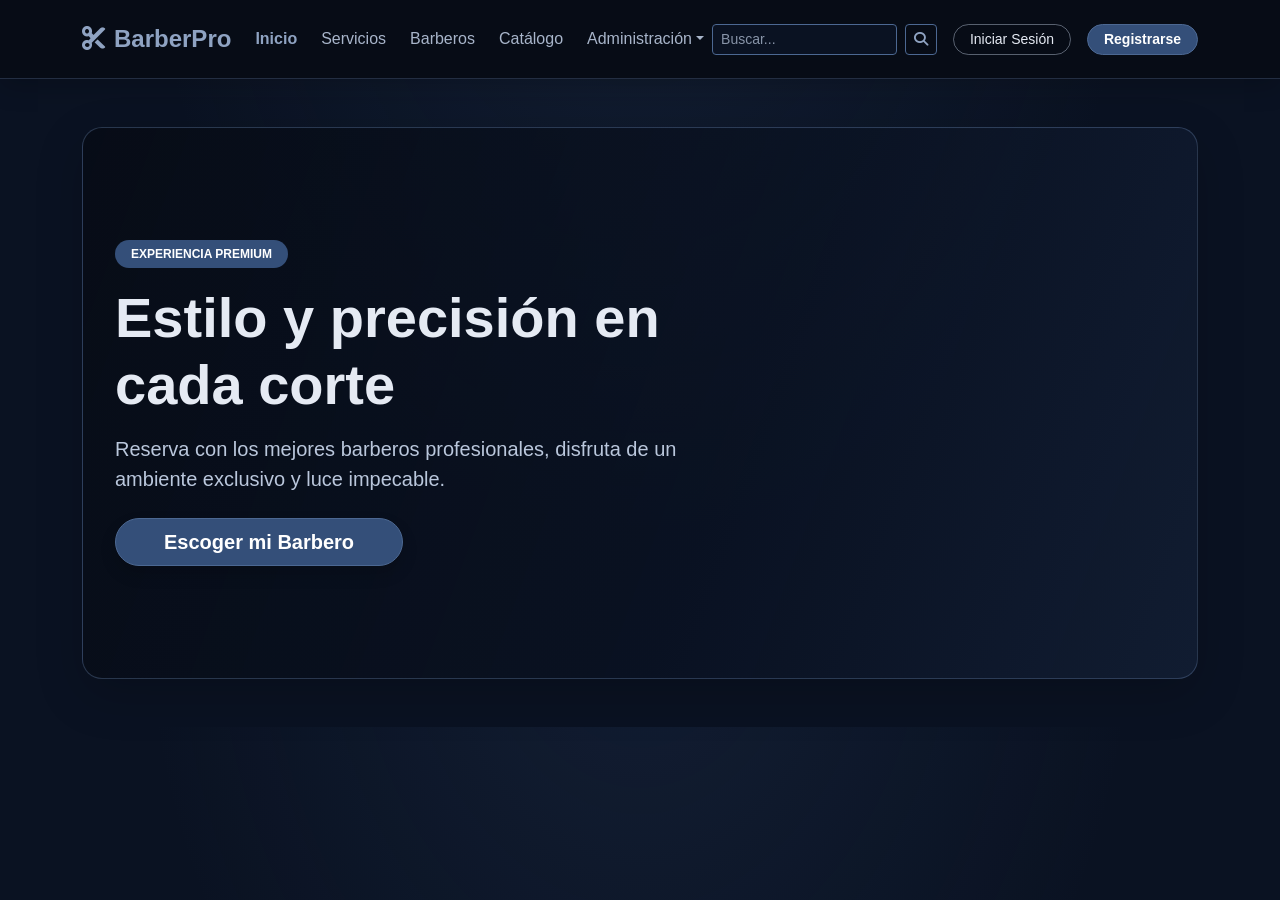
<file: index.html>
<!DOCTYPE html>
<html lang="es">
<head>
    <meta charset="UTF-8">
    <meta name="viewport" content="width=device-width, initial-scale=1.0">
    <title>BarberPro - Inicio</title>
    <!-- Bootstrap 5 CSS -->
    <link href="https://cdn.jsdelivr.net/npm/bootstrap@5.3.2/dist/css/bootstrap.min.css" rel="stylesheet">
    <!-- FontAwesome Icons -->
    <link rel="stylesheet" href="https://cdnjs.cloudflare.com/ajax/libs/font-awesome/6.4.0/css/all.min.css">
    <style>
        :root {
            --blue-50: #e5eaf3;
            --blue-100: #bac7dc;
            --blue-200: #8fa3c2;
            --blue-300: #657fa8;
            --blue-400: #4c6892;
            --blue-500: #344f79;
            --blue-600: #293f63;
            --blue-700: #1c2e4b;
            --blue-800: #131f36;
            --blue-900: #0a1222;
            --blue-950: #070c16;
        }

        body {
            background:
                radial-gradient(ellipse at 50% -20%, rgba(52, 79, 121, 0.2), transparent 55%),
                var(--blue-900);
            color: var(--blue-50);
            font-family: 'Segoe UI', Tahoma, Geneva, Verdana, sans-serif;
        }

        .navbar-custom {
            background-color: rgba(7, 12, 22, 0.96);
            border-bottom: 1px solid rgba(101, 127, 168, 0.24);
            box-shadow: 0 8px 24px rgba(0, 0, 0, 0.18);
        }

        .navbar-brand.text-info,
        .nav-link.active.text-info,
        .modal-title.text-info {
            color: var(--blue-200) !important;
        }

        .nav-link {
            color: var(--blue-100);
            transition: color 0.2s ease;
        }

        .nav-link:hover,
        .nav-link:focus {
            color: #fff;
        }

        .hero-section {
            background:
                linear-gradient(110deg, rgba(7, 12, 22, 0.91), rgba(10, 18, 34, 0.73) 58%, rgba(19, 31, 54, 0.78)),
                url('https://images.unsplash.com/photo-1585747860715-2ba37e788b70?auto=format&fit=crop&w=1400&q=80');
            background-size: cover;
            background-position: center;
            color: var(--blue-50);
            padding: 7rem 2rem;
            border-radius: 20px;
            border: 1px solid rgba(101, 127, 168, 0.36);
            box-shadow: 0 22px 55px rgba(0, 0, 0, 0.4);
        }

        .hero-section .lead,
        .form-label {
            color: var(--blue-100) !important;
        }

        .badge.bg-primary {
            background-color: var(--blue-500) !important;
            color: #fff;
        }

        .modal-content {
            background-color: var(--blue-800);
            color: var(--blue-50);
            border: 1px solid var(--blue-400);
            border-radius: 15px;
        }

        .form-control {
            background-color: var(--blue-900);
            border: 1px solid var(--blue-600);
            color: var(--blue-50);
        }

        .form-control::placeholder {
            color: var(--blue-300);
            opacity: 1;
        }

        .form-control:focus {
            background-color: var(--blue-900);
            color: #fff;
            border-color: var(--blue-200);
            box-shadow: 0 0 0 0.2rem rgba(120, 143, 184, 0.2);
        }

        .btn-blue {
            background-color: var(--blue-600);
            border: 1px solid var(--blue-400);
            color: #fff;
            font-weight: 600;
            transition: background-color 0.2s ease, border-color 0.2s ease;
        }

        .btn-blue:hover,
        .btn-blue:focus {
            background-color: var(--blue-600);
            border-color: var(--blue-300);
            color: #fff;
        }

        .btn-outline-info {
            color: var(--blue-200);
            border-color: var(--blue-400);
        }

        .btn-outline-info:hover,
        .btn-outline-info:focus {
            background-color: var(--blue-500);
            border-color: var(--blue-400);
            color: #fff;
        }

        .dropdown-menu-dark {
            background-color: var(--blue-950) !important;
            border: 1px solid var(--blue-700) !important;
        }

        .dropdown-item {
            color: var(--blue-100);
        }

        .dropdown-item:hover,
        .dropdown-item:focus {
            background-color: var(--blue-700);
            color: #fff;
        }

        .btn-outline-light {
            border-color: rgba(186, 199, 220, 0.45);
            color: var(--blue-50);
        }

        .btn-outline-light:hover,
        .btn-outline-light:focus {
            background-color: var(--blue-700);
            border-color: var(--blue-300);
            color: #fff;
        }

        .navbar-toggler {
            border-color: rgba(143, 163, 194, 0.42);
        }

        .navbar-toggler:focus {
            box-shadow: 0 0 0 0.15rem rgba(101, 127, 168, 0.28);
        }

        .modal-header .btn-close-white {
            opacity: 0.8;
        }
    </style>
    <link rel="stylesheet" href="theme.css">
</head>
<body>
    <header>
        <nav class="navbar navbar-expand-lg navbar-dark navbar-custom sticky-top py-3">
            <div class="container">
                <a class="navbar-brand fw-bold fs-4 text-info" href="index.html"><i class="fa-solid fa-scissors me-2"></i>BarberPro</a>
                <button class="navbar-toggler" type="button" data-bs-toggle="collapse" data-bs-target="#navbarNav">
                    <span class="navbar-toggler-icon"></span>
                </button>
                <div class="collapse navbar-collapse justify-content-between" id="navbarNav">
                    <ul class="navbar-nav gap-2 mb-2 mb-lg-0 align-items-center">
                        <li class="nav-item"><a class="nav-link active text-info fw-semibold" href="index.html">Inicio</a></li>
                        <li class="nav-item"><a class="nav-link" href="servicios.html">Servicios</a></li>
                        <li class="nav-item"><a class="nav-link" href="Barberos.html">Barberos</a></li>
                        <li class="nav-item"><a class="nav-link" href="catalogo.html">Catálogo</a></li>

                        <!-- MENÚ DESPLEGABLE DE ADMINISTRACIÓN LIMPIO -->
                        <li class="nav-item dropdown">
                            <a class="nav-link dropdown-toggle" data-bs-toggle="dropdown" href="#" role="button">Administración</a>
                            <ul class="dropdown-menu dropdown-menu-dark" style="background-color: #050b18; border: 1px solid #1c2541;">
                                <li><a class="dropdown-item" href="administrador.html">Dashboard</a></li>
                                <li><a class="dropdown-item" href="administrador.html">Citas</a></li>
                                <li><a class="dropdown-item" href="administrador.html">Clientes</a></li>
                                <li><a class="dropdown-item" href="administrador.html">Empleados</a></li>
                                <li><a class="dropdown-item" href="administrador.html">Servicios</a></li>
                                <li><a class="dropdown-item" href="administrador.html">Seguridad</a></li>
                                <li><a class="dropdown-item" href="administrador.html">Auditoría</a></li>
                            </ul>
                        </li>
                    </ul>

                    <!-- BARRA DE BÚSQUEDA Y BOTONES DE SESIÓN -->
                    <div class="d-flex align-items-center gap-3">
                        <form class="d-flex" role="search">
                            <input class="form-control form-control-sm me-2" type="search" placeholder="Buscar...">
                            <button class="btn btn-outline-info btn-sm" type="submit"><i class="fa-solid fa-magnifying-glass"></i></button>
                        </form>
                        <button class="btn btn-outline-light btn-sm px-3 rounded-pill text-nowrap" data-bs-toggle="modal" data-bs-target="#modalLogin">Iniciar Sesión</button>
                        <button class="btn btn-blue btn-sm px-3 rounded-pill text-nowrap" data-bs-toggle="modal" data-bs-target="#modalRegistro">Registrarse</button>
                    </div>
                </div>
            </div>
        </nav>
    </header>

    <!-- MODAL LOGIN -->
    <div class="modal fade" id="modalLogin" tabindex="-1" aria-hidden="true">
        <div class="modal-dialog modal-dialog-centered">
            <div class="modal-content p-4">
                <div class="modal-header border-0">
                    <h4 class="modal-title fw-bold text-info"><i class="fa-solid fa-user-lock me-2"></i>Iniciar Sesión</h4>
                    <button type="button" class="btn-close btn-close-white" data-bs-dismiss="modal"></button>
                </div>
                <div class="modal-body">
                    <form>
                        <div class="mb-3">
                            <label class="form-label small" style="color: #8d99ae;">Correo Electrónico</label>
                            <input type="email" class="form-control" placeholder="tu_correo@barberpro.com">
                        </div>
                        <div class="mb-3">
                            <label class="form-label small" style="color: #8d99ae;">Contraseña</label>
                            <input type="password" class="form-control" placeholder="••••••••">
                        </div>
                        <button type="submit" class="btn btn-blue w-100 py-2 rounded-pill mt-2">Entrar al Sistema</button>
                    </form>
                </div>
            </div>
        </div>
    </div>

    <!-- MODAL REGISTRO -->
    <div class="modal fade" id="modalRegistro" tabindex="-1" aria-hidden="true">
        <div class="modal-dialog modal-dialog-centered">
            <div class="modal-content p-4">
                <div class="modal-header border-0">
                    <h4 class="modal-title fw-bold text-info"><i class="fa-solid fa-user-plus me-2"></i>Crear Cuenta</h4>
                    <button type="button" class="btn-close btn-close-white" data-bs-dismiss="modal"></button>
                </div>
                <div class="modal-body">
                    <form>
                        <div class="mb-3">
                            <label class="form-label small" style="color: #8d99ae;">Nombre Completo</label>
                            <input type="text" class="form-control" placeholder="Ej. Mateo Ocampo">
                        </div>
                        <div class="mb-3">
                            <label class="form-label small" style="color: #8d99ae;">Correo Electrónico</label>
                            <input type="email" class="form-control" placeholder="tu_correo@barberpro.com">
                        </div>
                        <div class="mb-3">
                            <label class="form-label small" style="color: #8d99ae;">Contraseña</label>
                            <input type="password" class="form-control" placeholder="Mínimo 8 caracteres">
                        </div>
                        <button type="submit" class="btn btn-blue w-100 py-2 rounded-pill mt-2">Registrarse Ahora</button>
                    </form>
                </div>
            </div>
        </div>
    </div>

    <main class="container my-5">
        <div class="hero-section shadow-lg text-center text-lg-start">
            <div class="col-lg-7">
                <span class="badge bg-primary px-3 py-2 rounded-pill fw-bold mb-3">EXPERIENCIA PREMIUM</span>
                <h1 class="fw-bold display-4 mb-3">Estilo y precisión en cada corte</h1>
                <p class="lead mb-4" style="color: #8d99ae;">Reserva con los mejores barberos profesionales, disfruta de un ambiente exclusivo y luce impecable.</p>
                <a href="Barberos.html" class="btn btn-blue btn-lg rounded-pill px-5 fw-bold shadow">Escoger mi Barbero</a>
            </div>
        </div>
    </main>

    <!-- Bootstrap Bundle JS -->
    <script src="https://cdn.jsdelivr.net/npm/bootstrap@5.3.2/dist/js/bootstrap.bundle.min.js"></script>
</body>
</html>
</file>
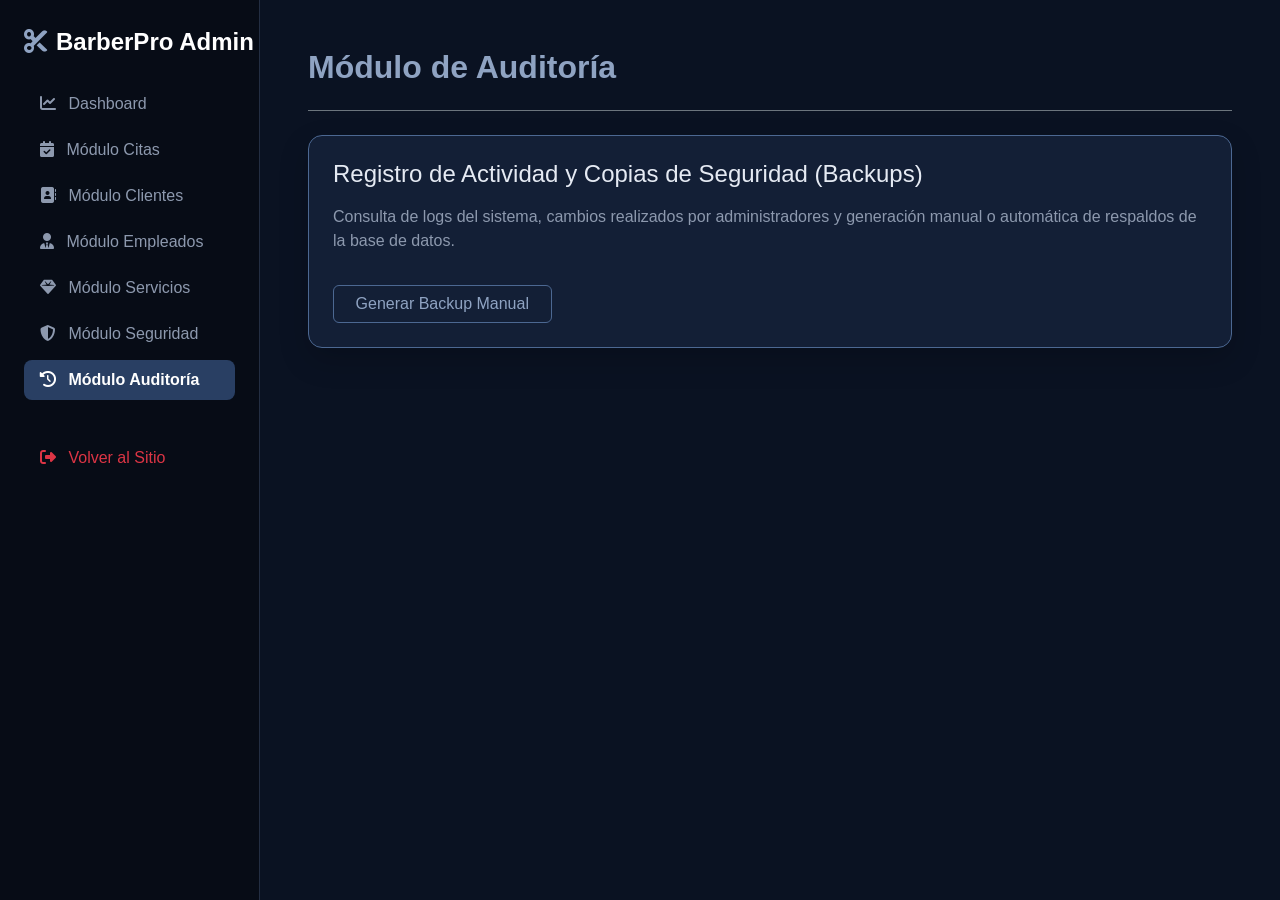
<file: admin_auditoria.html>
<!DOCTYPE html>
<html lang="es">
<head>
    <meta charset="UTF-8">
    <meta name="viewport" content="width=device-width, initial-scale=1.0">
    <title>Módulo Auditoría - BarberPro Admin</title>
    <link href="https://cdn.jsdelivr.net/npm/bootstrap@5.3.2/dist/css/bootstrap.min.css" rel="stylesheet">
    <link rel="stylesheet" href="https://cdnjs.cloudflare.com/ajax/libs/font-awesome/6.4.0/css/all.min.css">
    <style>
        body { background-color: #0b132b; color: #ffffff; font-family: 'Segoe UI', Tahoma, Geneva, Verdana, sans-serif; }
        .sidebar { min-height: 100vh; background-color: #050b18; border-right: 1px solid #1c2541; position: fixed; top: 0; left: 0; width: 260px; z-index: 100; }
        .sidebar .nav-link { color: #8d99ae; transition: 0.2s; margin-bottom: 6px; border-radius: 8px; }
        .sidebar .nav-link.active, .sidebar .nav-link:hover { color: #ffffff; background-color: #3a86ff; font-weight: 600; }
        main { margin-left: 260px; }
        @media (max-width: 768px) { main { margin-left: 0; } .sidebar { position: relative; width: 100%; min-height: auto; } }
        .card-stat { background-color: #1c2541; border: 1px solid #3a86ff; border-radius: 12px; }
    </style>
    <link rel="stylesheet" href="theme.css">
</head>
<body>
    <div class="container-fluid">
        <div class="row">
            <nav class="sidebar p-4">
                <a href="index.html" class="navbar-brand fw-bold fs-4 text-white mb-4 d-block"><i class="fa-solid fa-scissors me-2 text-info"></i>BarberPro Admin</a>
                <ul class="nav nav-pills flex-column mb-auto">
                    <li class="nav-item"><a class="nav-link" href="admin_dashboard.html"><i class="fa-solid fa-chart-line me-2"></i> Dashboard</a></li>
                    <li class="nav-item"><a class="nav-link" href="admin_citas.html"><i class="fa-solid fa-calendar-check me-2"></i> Módulo Citas</a></li>
                    <li class="nav-item"><a class="nav-link" href="admin_clientes.html"><i class="fa-solid fa-address-book me-2"></i> Módulo Clientes</a></li>
                    <li class="nav-item"><a class="nav-link" href="admin_empleados.html"><i class="fa-solid fa-user-tie me-2"></i> Módulo Empleados</a></li>
                    <li class="nav-item"><a class="nav-link" href="admin_servicios.html"><i class="fa-solid fa-gem me-2"></i> Módulo Servicios</a></li>
                    <li class="nav-item"><a class="nav-link" href="admin_seguridad.html"><i class="fa-solid fa-shield-halved me-2"></i> Módulo Seguridad</a></li>
                    <li class="nav-item"><a class="nav-link active" href="admin_auditoria.html"><i class="fa-solid fa-clock-rotate-left me-2"></i> Módulo Auditoría</a></li>
                    <li class="nav-item"><hr class="dropdown-divider bg-secondary my-3"></li>
                    <li class="nav-item"><a href="index.html" class="nav-link text-danger"><i class="fa-solid fa-right-from-bracket me-2"></i> Volver al Sitio</a></li>
                </ul>
            </nav>

            <main class="col p-5">
                <div class="d-flex justify-content-between align-items-center mb-4 border-bottom border-secondary pb-3">
                    <h2 class="fw-bold text-info">Módulo de Auditoría</h2>
                </div>

                <div class="card card-stat p-4">
                    <h4>Registro de Actividad y Copias de Seguridad (Backups)</h4>
                    <p style="color: #8d99ae;" class="mt-2">Consulta de logs del sistema, cambios realizados por administradores y generación manual o automática de respaldos de la base de datos.</p>
                    <button class="btn btn-outline-info mt-3 w-25">Generar Backup Manual</button>
                </div>
            </main>
        </div>
    </div>
    <script src="https://cdn.jsdelivr.net/npm/bootstrap@5.3.2/dist/js/bootstrap.bundle.min.js"></script>
</body>
</html>
</file>
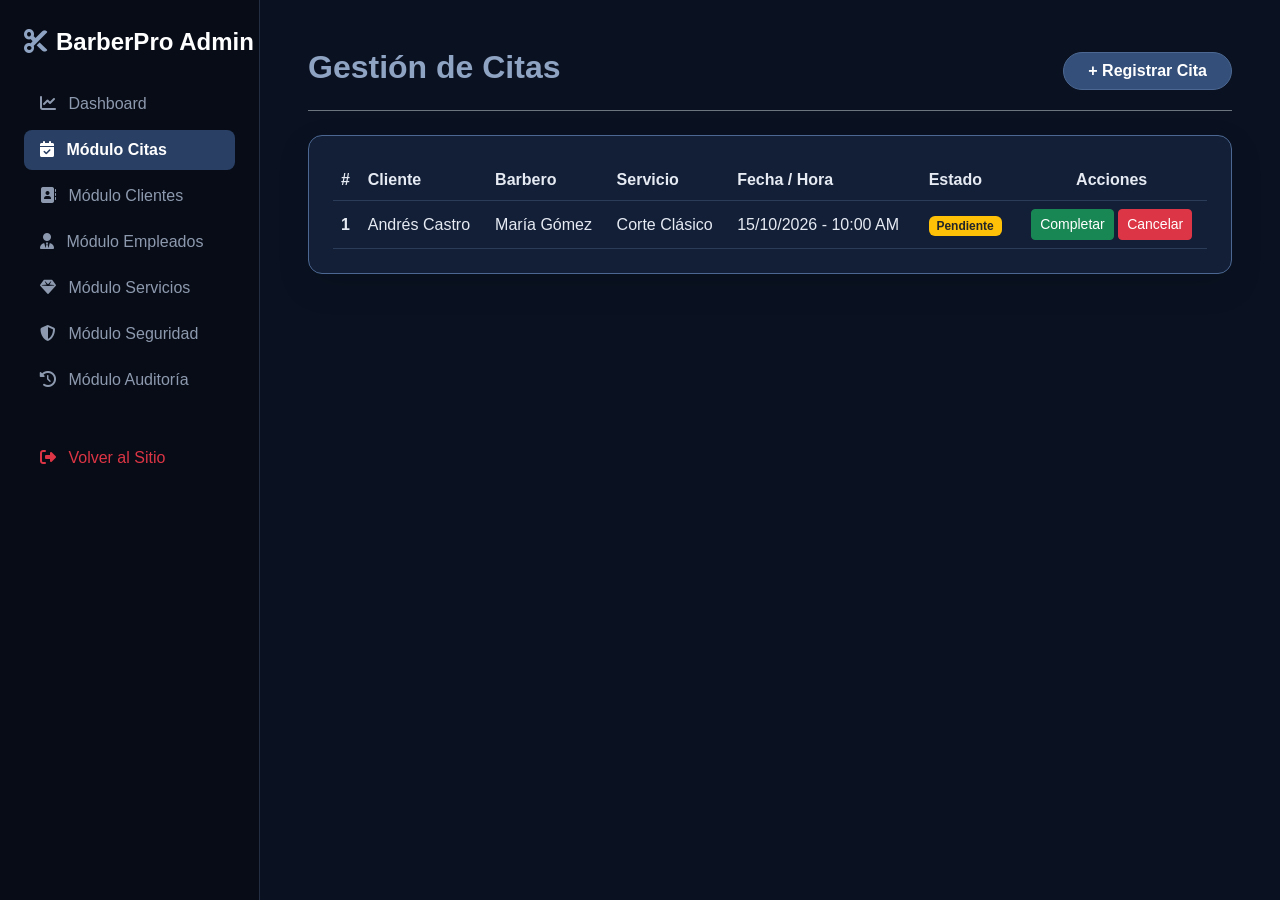
<file: admin_citas.html>
<!DOCTYPE html>
<html lang="es">
<head>
    <meta charset="UTF-8">
    <meta name="viewport" content="width=device-width, initial-scale=1.0">
    <title>Módulo Citas - BarberPro Admin</title>
    <link href="https://cdn.jsdelivr.net/npm/bootstrap@5.3.2/dist/css/bootstrap.min.css" rel="stylesheet">
    <link rel="stylesheet" href="https://cdnjs.cloudflare.com/ajax/libs/font-awesome/6.4.0/css/all.min.css">
    <style>
        body { background-color: #0b132b; color: #ffffff; font-family: 'Segoe UI', Tahoma, Geneva, Verdana, sans-serif; }
        .sidebar { min-height: 100vh; background-color: #050b18; border-right: 1px solid #1c2541; position: fixed; top: 0; left: 0; width: 260px; z-index: 100; }
        .sidebar .nav-link { color: #8d99ae; transition: 0.2s; margin-bottom: 6px; border-radius: 8px; }
        .sidebar .nav-link.active, .sidebar .nav-link:hover { color: #ffffff; background-color: #3a86ff; font-weight: 600; }
        main { margin-left: 260px; }
        @media (max-width: 768px) { main { margin-left: 0; } .sidebar { position: relative; width: 100%; min-height: auto; } }
        .card-stat { background-color: #1c2541; border: 1px solid #3a86ff; border-radius: 12px; }
        .table { color: #fff; }
    </style>
    <link rel="stylesheet" href="theme.css">
</head>
<body>
    <div class="container-fluid">
        <div class="row">
            <nav class="sidebar p-4">
                <a href="index.html" class="navbar-brand fw-bold fs-4 text-white mb-4 d-block"><i class="fa-solid fa-scissors me-2 text-info"></i>BarberPro Admin</a>
                <ul class="nav nav-pills flex-column mb-auto">
                    <li class="nav-item"><a class="nav-link" href="admin_dashboard.html"><i class="fa-solid fa-chart-line me-2"></i> Dashboard</a></li>
                    <li class="nav-item"><a class="nav-link active" href="admin_citas.html"><i class="fa-solid fa-calendar-check me-2"></i> Módulo Citas</a></li>
                    <li class="nav-item"><a class="nav-link" href="admin_clientes.html"><i class="fa-solid fa-address-book me-2"></i> Módulo Clientes</a></li>
                    <li class="nav-item"><a class="nav-link" href="admin_empleados.html"><i class="fa-solid fa-user-tie me-2"></i> Módulo Empleados</a></li>
                    <li class="nav-item"><a class="nav-link" href="admin_servicios.html"><i class="fa-solid fa-gem me-2"></i> Módulo Servicios</a></li>
                    <li class="nav-item"><a class="nav-link" href="admin_seguridad.html"><i class="fa-solid fa-shield-halved me-2"></i> Módulo Seguridad</a></li>
                    <li class="nav-item"><a class="nav-link" href="admin_auditoria.html"><i class="fa-solid fa-clock-rotate-left me-2"></i> Módulo Auditoría</a></li>
                    <li class="nav-item"><hr class="dropdown-divider bg-secondary my-3"></li>
                    <li class="nav-item"><a href="index.html" class="nav-link text-danger"><i class="fa-solid fa-right-from-bracket me-2"></i> Volver al Sitio</a></li>
                </ul>
            </nav>

            <main class="col p-5">
                <div class="d-flex justify-content-between align-items-center mb-4 border-bottom border-secondary pb-3">
                    <h2 class="fw-bold text-info">Gestión de Citas</h2>
                    <button class="btn btn-primary fw-semibold px-4 rounded-pill">+ Registrar Cita</button>
                </div>

                <div class="card card-stat p-4">
                    <div class="table-responsive">
                        <table class="table table-dark table-hover align-middle mb-0">
                            <thead>
                                <tr>
                                    <th>#</th>
                                    <th>Cliente</th>
                                    <th>Barbero</th>
                                    <th>Servicio</th>
                                    <th>Fecha / Hora</th>
                                    <th>Estado</th>
                                    <th class="text-center">Acciones</th>
                                </tr>
                            </thead>
                            <tbody>
                                <tr>
                                    <th>1</th>
                                    <td>Andrés Castro</td>
                                    <td>María Gómez</td>
                                    <td>Corte Clásico</td>
                                    <td>15/10/2026 - 10:00 AM</td>
                                    <td><span class="badge bg-warning text-dark">Pendiente</span></td>
                                    <td class="text-center">
                                        <button class="btn btn-sm btn-success">Completar</button>
                                        <button class="btn btn-sm btn-danger">Cancelar</button>
                                    </td>
                                </tr>
                            </tbody>
                        </table>
                    </div>
                </div>
            </main>
        </div>
    </div>
    <script src="https://cdn.jsdelivr.net/npm/bootstrap@5.3.2/dist/js/bootstrap.bundle.min.js"></script>
</body>
</html>
</file>
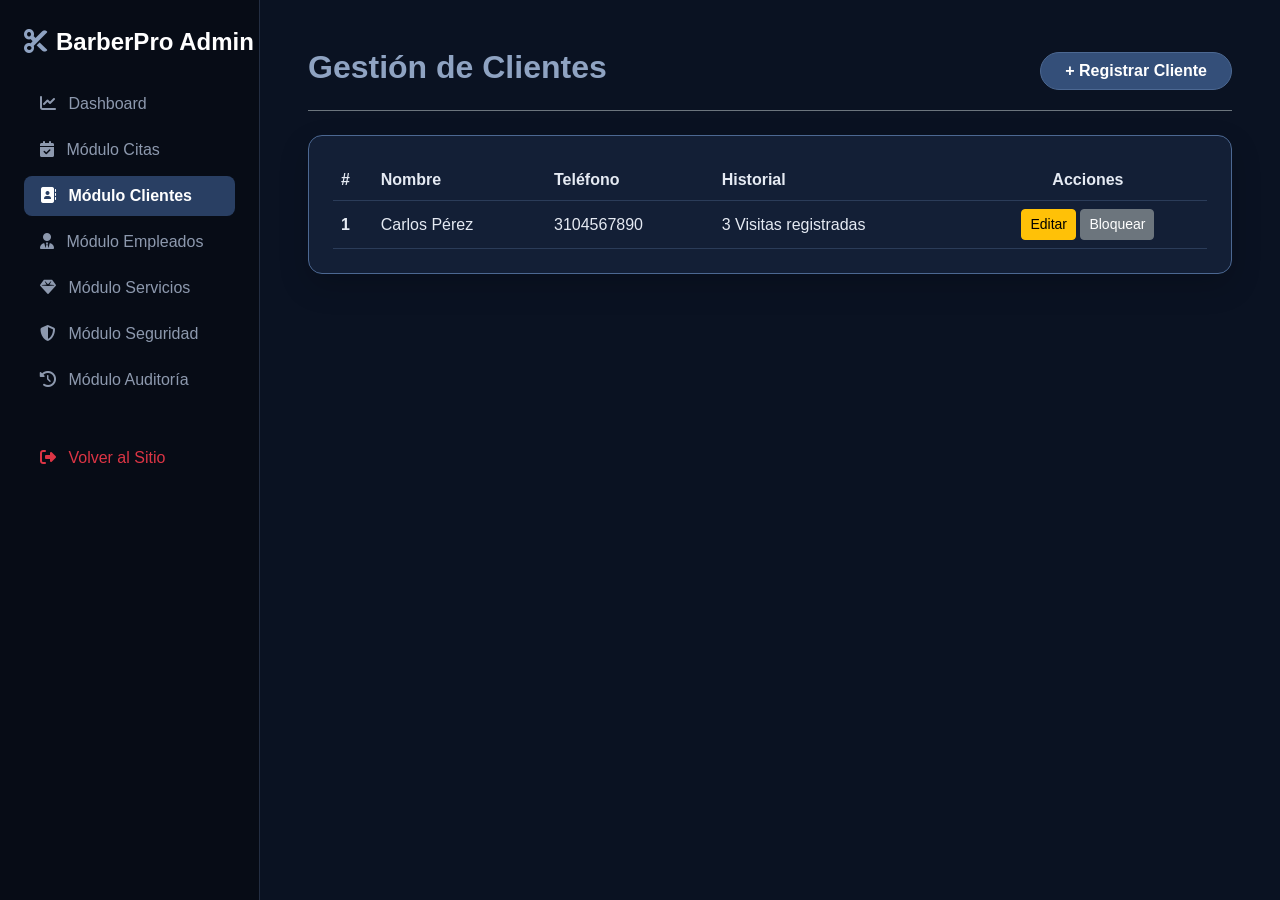
<file: admin_clientes.html>
<!DOCTYPE html>
<html lang="es">
<head>
    <meta charset="UTF-8">
    <meta name="viewport" content="width=device-width, initial-scale=1.0">
    <title>Módulo Clientes - BarberPro Admin</title>
    <link href="https://cdn.jsdelivr.net/npm/bootstrap@5.3.2/dist/css/bootstrap.min.css" rel="stylesheet">
    <link rel="stylesheet" href="https://cdnjs.cloudflare.com/ajax/libs/font-awesome/6.4.0/css/all.min.css">
    <style>
        body { background-color: #0b132b; color: #ffffff; font-family: 'Segoe UI', Tahoma, Geneva, Verdana, sans-serif; }
        .sidebar { min-height: 100vh; background-color: #050b18; border-right: 1px solid #1c2541; position: fixed; top: 0; left: 0; width: 260px; z-index: 100; }
        .sidebar .nav-link { color: #8d99ae; transition: 0.2s; margin-bottom: 6px; border-radius: 8px; }
        .sidebar .nav-link.active, .sidebar .nav-link:hover { color: #ffffff; background-color: #3a86ff; font-weight: 600; }
        main { margin-left: 260px; }
        @media (max-width: 768px) { main { margin-left: 0; } .sidebar { position: relative; width: 100%; min-height: auto; } }
        .card-stat { background-color: #1c2541; border: 1px solid #3a86ff; border-radius: 12px; }
        .table { color: #fff; }
    </style>
    <link rel="stylesheet" href="theme.css">
</head>
<body>
    <div class="container-fluid">
        <div class="row">
            <nav class="sidebar p-4">
                <a href="index.html" class="navbar-brand fw-bold fs-4 text-white mb-4 d-block"><i class="fa-solid fa-scissors me-2 text-info"></i>BarberPro Admin</a>
                <ul class="nav nav-pills flex-column mb-auto">
                    <li class="nav-item"><a class="nav-link" href="admin_dashboard.html"><i class="fa-solid fa-chart-line me-2"></i> Dashboard</a></li>
                    <li class="nav-item"><a class="nav-link" href="admin_citas.html"><i class="fa-solid fa-calendar-check me-2"></i> Módulo Citas</a></li>
                    <li class="nav-item"><a class="nav-link active" href="admin_clientes.html"><i class="fa-solid fa-address-book me-2"></i> Módulo Clientes</a></li>
                    <li class="nav-item"><a class="nav-link" href="admin_empleados.html"><i class="fa-solid fa-user-tie me-2"></i> Módulo Empleados</a></li>
                    <li class="nav-item"><a class="nav-link" href="admin_servicios.html"><i class="fa-solid fa-gem me-2"></i> Módulo Servicios</a></li>
                    <li class="nav-item"><a class="nav-link" href="admin_seguridad.html"><i class="fa-solid fa-shield-halved me-2"></i> Módulo Seguridad</a></li>
                    <li class="nav-item"><a class="nav-link" href="admin_auditoria.html"><i class="fa-solid fa-clock-rotate-left me-2"></i> Módulo Auditoría</a></li>
                    <li class="nav-item"><hr class="dropdown-divider bg-secondary my-3"></li>
                    <li class="nav-item"><a href="index.html" class="nav-link text-danger"><i class="fa-solid fa-right-from-bracket me-2"></i> Volver al Sitio</a></li>
                </ul>
            </nav>

            <main class="col p-5">
                <div class="d-flex justify-content-between align-items-center mb-4 border-bottom border-secondary pb-3">
                    <h2 class="fw-bold text-info">Gestión de Clientes</h2>
                    <button class="btn btn-primary fw-semibold px-4 rounded-pill">+ Registrar Cliente</button>
                </div>

                <div class="card card-stat p-4">
                    <div class="table-responsive">
                        <table class="table table-dark table-hover align-middle mb-0">
                            <thead>
                                <tr>
                                    <th>#</th>
                                    <th>Nombre</th>
                                    <th>Teléfono</th>
                                    <th>Historial</th>
                                    <th class="text-center">Acciones</th>
                                </tr>
                            </thead>
                            <tbody>
                                <tr>
                                    <th>1</th>
                                    <td>Carlos Pérez</td>
                                    <td>3104567890</td>
                                    <td>3 Visitas registradas</td>
                                    <td class="text-center">
                                        <button class="btn btn-sm btn-warning">Editar</button>
                                        <button class="btn btn-sm btn-secondary">Bloquear</button>
                                    </td>
                                </tr>
                            </tbody>
                        </table>
                    </div>
                </div>
            </main>
        </div>
    </div>
    <script src="https://cdn.jsdelivr.net/npm/bootstrap@5.3.2/dist/js/bootstrap.bundle.min.js"></script>
</body>
</html>
</file>
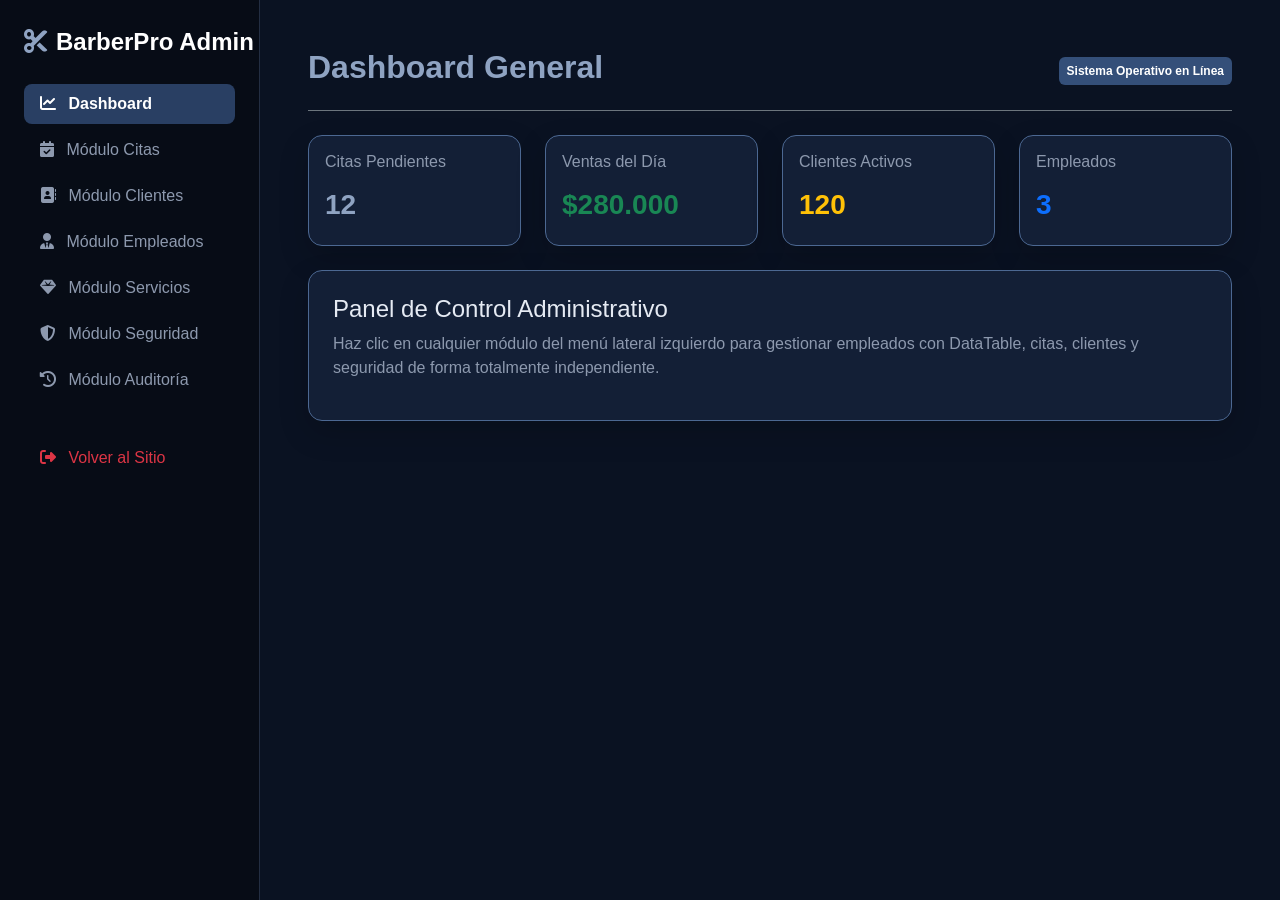
<file: admin_dashboard.html>
<!DOCTYPE html>
<html lang="es">
<head>
    <meta charset="UTF-8">
    <meta name="viewport" content="width=device-width, initial-scale=1.0">
    <title>Dashboard General - BarberPro Admin</title>
    <link href="https://cdn.jsdelivr.net/npm/bootstrap@5.3.2/dist/css/bootstrap.min.css" rel="stylesheet">
    <link rel="stylesheet" href="https://cdnjs.cloudflare.com/ajax/libs/font-awesome/6.4.0/css/all.min.css">
    <style>
        body { background-color: #0b132b; color: #ffffff; font-family: 'Segoe UI', Tahoma, Geneva, Verdana, sans-serif; }
        .sidebar { min-height: 100vh; background-color: #050b18; border-right: 1px solid #1c2541; position: fixed; top: 0; left: 0; width: 260px; z-index: 100; }
        .sidebar .nav-link { color: #8d99ae; transition: 0.2s; margin-bottom: 6px; border-radius: 8px; }
        .sidebar .nav-link.active, .sidebar .nav-link:hover { color: #ffffff; background-color: #3a86ff; font-weight: 600; }
        main { margin-left: 260px; }
        @media (max-width: 768px) { main { margin-left: 0; } .sidebar { position: relative; width: 100%; min-height: auto; } }
        .card-stat { background-color: #1c2541; border: 1px solid #3a86ff; border-radius: 12px; }
    </style>
    <link rel="stylesheet" href="theme.css">
</head>
<body>
    <div class="container-fluid">
        <div class="row">
            <nav class="sidebar p-4">
                <a href="index.html" class="navbar-brand fw-bold fs-4 text-white mb-4 d-block"><i class="fa-solid fa-scissors me-2 text-info"></i>BarberPro Admin</a>
                <ul class="nav nav-pills flex-column mb-auto">
                    <li class="nav-item"><a class="nav-link active" href="admin_dashboard.html"><i class="fa-solid fa-chart-line me-2"></i> Dashboard</a></li>
                    <li class="nav-item"><a class="nav-link" href="admin_citas.html"><i class="fa-solid fa-calendar-check me-2"></i> Módulo Citas</a></li>
                    <li class="nav-item"><a class="nav-link" href="admin_clientes.html"><i class="fa-solid fa-address-book me-2"></i> Módulo Clientes</a></li>
                    <li class="nav-item"><a class="nav-link" href="admin_empleados.html"><i class="fa-solid fa-user-tie me-2"></i> Módulo Empleados</a></li>
                    <li class="nav-item"><a class="nav-link" href="admin_servicios.html"><i class="fa-solid fa-gem me-2"></i> Módulo Servicios</a></li>
                    <li class="nav-item"><a class="nav-link" href="admin_seguridad.html"><i class="fa-solid fa-shield-halved me-2"></i> Módulo Seguridad</a></li>
                    <li class="nav-item"><a class="nav-link" href="admin_auditoria.html"><i class="fa-solid fa-clock-rotate-left me-2"></i> Módulo Auditoría</a></li>
                    <li class="nav-item"><hr class="dropdown-divider bg-secondary my-3"></li>
                    <li class="nav-item"><a href="index.html" class="nav-link text-danger"><i class="fa-solid fa-right-from-bracket me-2"></i> Volver al Sitio</a></li>
                </ul>
            </nav>

            <main class="col p-5">
                <div class="d-flex justify-content-between align-items-center mb-4 border-bottom border-secondary pb-3">
                    <h2 class="fw-bold text-info">Dashboard General</h2>
                    <span class="badge bg-primary p-2">Sistema Operativo en Línea</span>
                </div>
                <div class="row g-4 mb-4">
                    <div class="col-md-3">
                        <div class="card card-stat p-3 text-white">
                            <h6 style="color: #8d99ae;">Citas Pendientes</h6>
                            <h3 class="fw-bold text-info mt-2">12</h3>
                        </div>
                    </div>
                    <div class="col-md-3">
                        <div class="card card-stat p-3 text-white">
                            <h6 style="color: #8d99ae;">Ventas del Día</h6>
                            <h3 class="fw-bold text-success mt-2">$280.000</h3>
                        </div>
                    </div>
                    <div class="col-md-3">
                        <div class="card card-stat p-3 text-white">
                            <h6 style="color: #8d99ae;">Clientes Activos</h6>
                            <h3 class="fw-bold text-warning mt-2">120</h3>
                        </div>
                    </div>
                    <div class="col-md-3">
                        <div class="card card-stat p-3 text-white">
                            <h6 style="color: #8d99ae;">Empleados</h6>
                            <h3 class="fw-bold text-primary mt-2">3</h3>
                        </div>
                    </div>
                </div>
                <div class="card card-stat p-4">
                    <h4>Panel de Control Administrativo</h4>
                    <p style="color: #8d99ae;">Haz clic en cualquier módulo del menú lateral izquierdo para gestionar empleados con DataTable, citas, clientes y seguridad de forma totalmente independiente.</p>
                </div>
            </main>
        </div>
    </div>
    <script src="https://cdn.jsdelivr.net/npm/bootstrap@5.3.2/dist/js/bootstrap.bundle.min.js"></script>
</body>
</html>
</file>
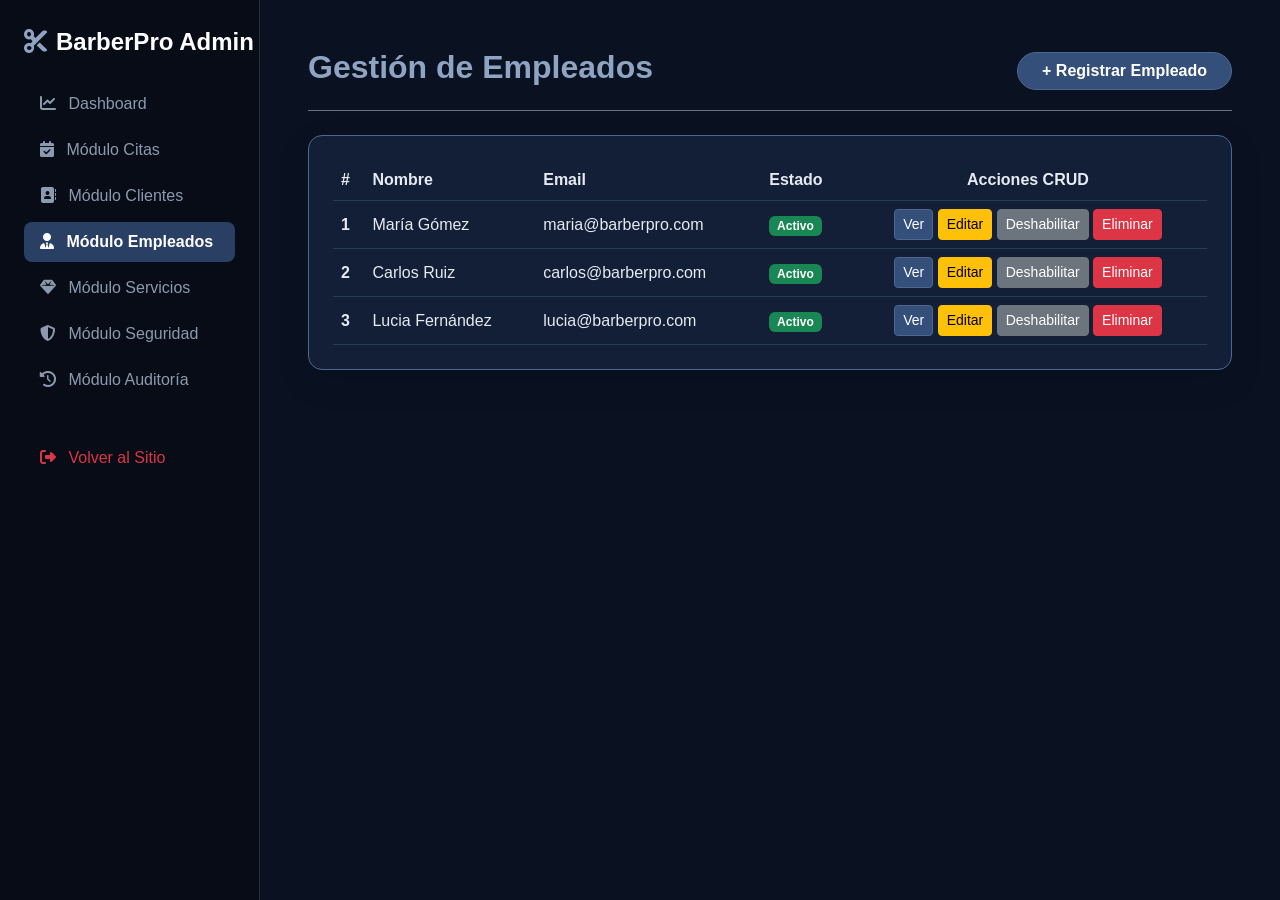
<file: admin_empleados.html>
<!DOCTYPE html>
<html lang="es">
<head>
    <meta charset="UTF-8">
    <meta name="viewport" content="width=device-width, initial-scale=1.0">
    <title>Módulo Empleados - BarberPro Admin</title>
    <link href="https://cdn.jsdelivr.net/npm/bootstrap@5.3.2/dist/css/bootstrap.min.css" rel="stylesheet">
    <link rel="stylesheet" href="https://cdn.datatables.net/1.13.6/css/dataTables.bootstrap5.min.css">
    <link rel="stylesheet" href="https://cdnjs.cloudflare.com/ajax/libs/font-awesome/6.4.0/css/all.min.css">
    <style>
        body { background-color: #0b132b; color: #ffffff; font-family: 'Segoe UI', Tahoma, Geneva, Verdana, sans-serif; }
        .sidebar { min-height: 100vh; background-color: #050b18; border-right: 1px solid #1c2541; position: fixed; top: 0; left: 0; width: 260px; z-index: 100; }
        .sidebar .nav-link { color: #8d99ae; transition: 0.2s; margin-bottom: 6px; border-radius: 8px; }
        .sidebar .nav-link.active, .sidebar .nav-link:hover { color: #ffffff; background-color: #3a86ff; font-weight: 600; }
        main { margin-left: 260px; }
        @media (max-width: 768px) { main { margin-left: 0; } .sidebar { position: relative; width: 100%; min-height: auto; } }
        .card-stat { background-color: #1c2541; border: 1px solid #3a86ff; border-radius: 12px; }
        .table { color: #fff; }
        .dataTables_wrapper .dataTables_filter input, .dataTables_wrapper .dataTables_length select { background-color: #0b132b; color: #fff; border: 1px solid #3a86ff; }
        .dataTables_wrapper .dataTables_info, .dataTables_wrapper .dataTables_paginate { color: #8d99ae !important; }
        .dataTables_wrapper .dataTables_filter input,
        .dataTables_wrapper .dataTables_length select { border-radius: 6px; padding: 5px 8px; }
        .dataTables_wrapper .dataTables_paginate .paginate_button { color: #8d99ae !important; }
        .dataTables_wrapper .dataTables_paginate .paginate_button.current,
        .dataTables_wrapper .dataTables_paginate .paginate_button.current:hover { background: #3a86ff !important; border-color: #3a86ff !important; color: #fff !important; }
        .dataTables_wrapper .dataTables_paginate .paginate_button:hover { background: #1c2541 !important; border-color: #3a86ff !important; color: #fff !important; }
        .dataTables_wrapper label { color: #8d99ae; }
        .modal-content { background-color: #1c2541; color: #fff; border: 1px solid #3a86ff; border-radius: 15px; }
        .form-control { background-color: #0b132b; border: 1px solid #2b3a67; color: #fff; }
        .form-control::placeholder { color: #6c757d; opacity: 1; }
        .form-control:focus { background-color: #0b132b; color: #fff; border-color: #3a86ff; box-shadow: 0 0 0 0.2rem rgba(58, 134, 255, 0.2); }
    </style>
    <link rel="stylesheet" href="theme.css">
</head>
<body>
    <div class="container-fluid">
        <div class="row">
            <nav class="sidebar p-4">
                <a href="index.html" class="navbar-brand fw-bold fs-4 text-white mb-4 d-block"><i class="fa-solid fa-scissors me-2 text-info"></i>BarberPro Admin</a>
                <ul class="nav nav-pills flex-column mb-auto">
                    <li class="nav-item"><a class="nav-link" href="admin_dashboard.html"><i class="fa-solid fa-chart-line me-2"></i> Dashboard</a></li>
                    <li class="nav-item"><a class="nav-link" href="admin_citas.html"><i class="fa-solid fa-calendar-check me-2"></i> Módulo Citas</a></li>
                    <li class="nav-item"><a class="nav-link" href="admin_clientes.html"><i class="fa-solid fa-address-book me-2"></i> Módulo Clientes</a></li>
                    <li class="nav-item"><a class="nav-link active" href="admin_empleados.html"><i class="fa-solid fa-user-tie me-2"></i> Módulo Empleados</a></li>
                    <li class="nav-item"><a class="nav-link" href="admin_servicios.html"><i class="fa-solid fa-gem me-2"></i> Módulo Servicios</a></li>
                    <li class="nav-item"><a class="nav-link" href="admin_seguridad.html"><i class="fa-solid fa-shield-halved me-2"></i> Módulo Seguridad</a></li>
                    <li class="nav-item"><a class="nav-link" href="admin_auditoria.html"><i class="fa-solid fa-clock-rotate-left me-2"></i> Módulo Auditoría</a></li>
                    <li class="nav-item"><hr class="dropdown-divider bg-secondary my-3"></li>
                    <li class="nav-item"><a href="index.html" class="nav-link text-danger"><i class="fa-solid fa-right-from-bracket me-2"></i> Volver al Sitio</a></li>
                </ul>
            </nav>

            <main class="col p-5">
                <div class="d-flex justify-content-between align-items-center mb-4 border-bottom border-secondary pb-3">
                    <h2 class="fw-bold text-info">Gestión de Empleados</h2>
                    <button class="btn btn-primary fw-semibold px-4 rounded-pill" data-bs-toggle="modal" data-bs-target="#modalNuevoEmp">+ Registrar Empleado</button>
                </div>

                <div class="card card-stat p-4">
                    <div class="table-responsive">
                        <table id="Tablita" class="table table-dark table-hover align-middle mb-0">
                            <thead>
                                <tr>
                                    <th>#</th>
                                    <th>Nombre</th>
                                    <th>Email</th>
                                    <th>Estado</th>
                                    <th class="text-center">Acciones CRUD</th>
                                </tr>
                            </thead>
                            <tbody>
                                <tr>
                                    <th>1</th>
                                    <td>María Gómez</td>
                                    <td>maria@barberpro.com</td>
                                    <td><span class="badge bg-success">Activo</span></td>
                                    <td class="text-center">
                                        <button class="btn btn-sm btn-info text-white" data-bs-toggle="modal" data-bs-target="#modalDetalles">Ver</button>
                                        <button class="btn btn-sm btn-warning">Editar</button>
                                        <button class="btn btn-sm btn-secondary">Deshabilitar</button>
                                        <button class="btn btn-sm btn-danger">Eliminar</button>
                                    </td>
                                </tr>
                                <tr>
                                    <th>2</th>
                                    <td>Carlos Ruiz</td>
                                    <td>carlos@barberpro.com</td>
                                    <td><span class="badge bg-success">Activo</span></td>
                                    <td class="text-center">
                                        <button class="btn btn-sm btn-info text-white" data-bs-toggle="modal" data-bs-target="#modalDetalles">Ver</button>
                                        <button class="btn btn-sm btn-warning">Editar</button>
                                        <button class="btn btn-sm btn-secondary">Deshabilitar</button>
                                        <button class="btn btn-sm btn-danger">Eliminar</button>
                                    </td>
                                </tr>
                                <tr>
                                    <th>3</th>
                                    <td>Lucia Fernández</td>
                                    <td>lucia@barberpro.com</td>
                                    <td><span class="badge bg-success">Activo</span></td>
                                    <td class="text-center">
                                        <button class="btn btn-sm btn-info text-white" data-bs-toggle="modal" data-bs-target="#modalDetalles">Ver</button>
                                        <button class="btn btn-sm btn-warning">Editar</button>
                                        <button class="btn btn-sm btn-secondary">Deshabilitar</button>
                                        <button class="btn btn-sm btn-danger">Eliminar</button>
                                    </td>
                                </tr>
                            </tbody>
                        </table>
                    </div>
                </div>
            </main>
        </div>
    </div>

    <!-- MODAL REGISTRAR EMPLEADO -->
    <div class="modal fade" id="modalNuevoEmp" tabindex="-1" aria-hidden="true">
        <div class="modal-dialog modal-dialog-centered">
            <div class="modal-content p-4">
                <div class="modal-header border-0">
                    <h4 class="modal-title text-info"><i class="fa-solid fa-user-plus me-2"></i>Registrar Empleado</h4>
                    <button type="button" class="btn-close btn-close-white" data-bs-dismiss="modal" aria-label="Cerrar"></button>
                </div>
                <div class="modal-body">
                    <form id="formNuevoEmp">
                        <div class="mb-3">
                            <label for="nombreEmpleado" class="form-label small">Nombre Completo</label>
                            <input id="nombreEmpleado" type="text" class="form-control" placeholder="Ej. Ana María" required>
                        </div>
                        <div class="mb-3">
                            <label for="emailEmpleado" class="form-label small">Correo Electrónico</label>
                            <input id="emailEmpleado" type="email" class="form-control" placeholder="correo@barberpro.com" required>
                        </div>
                        <div class="mb-3">
                            <label for="telefonoEmpleado" class="form-label small">Teléfono</label>
                            <input id="telefonoEmpleado" type="tel" class="form-control" placeholder="3000000000" required>
                        </div>
                        <button type="submit" class="btn btn-primary w-100 rounded-pill">Guardar Empleado</button>
                    </form>
                </div>
            </div>
        </div>
    </div>

    <!-- MODAL DETALLES -->
    <div class="modal fade" id="modalDetalles" tabindex="-1" aria-hidden="true">
        <div class="modal-dialog modal-dialog-centered">
            <div class="modal-content p-4">
                <div class="modal-header border-0"><h4 class="modal-title text-info">Detalles del Empleado</h4><button type="button" class="btn-close btn-close-white" data-bs-dismiss="modal"></button></div>
                <div class="modal-body">
                    <form>
                        <div class="mb-3"><label class="form-label small" style="color: #8d99ae;">Nombre</label><input type="text" class="form-control" value="María Gómez" disabled></div>
                        <div class="mb-3"><label class="form-label small" style="color: #8d99ae;">Teléfono</label><input type="text" class="form-control" value="3001234567" disabled></div>
                        <div class="mb-3"><label class="form-label small" style="color: #8d99ae;">Dirección</label><input type="text" class="form-control" value="Calle 50 # 45-12" disabled></div>
                    </form>
                </div>
            </div>
        </div>
    </div>

    <script src="https://code.jquery.com/jquery-3.7.0.min.js"></script>
    <script src="https://cdn.jsdelivr.net/npm/bootstrap@5.3.2/dist/js/bootstrap.bundle.min.js"></script>
    <script src="https://cdn.datatables.net/1.13.6/js/jquery.dataTables.min.js"></script>
    <script src="https://cdn.datatables.net/1.13.6/js/dataTables.bootstrap5.min.js"></script>
    <script>
        $(document).ready(function() {
            const tabla = $('#Tablita').DataTable({
                language: {
                    emptyTable: 'No hay empleados registrados',
                    info: 'Mostrando _START_ a _END_ de _TOTAL_ empleados',
                    infoEmpty: 'Mostrando 0 a 0 de 0 empleados',
                    infoFiltered: '(filtrado de _MAX_ empleados en total)',
                    lengthMenu: 'Mostrar _MENU_ empleados',
                    loadingRecords: 'Cargando...',
                    processing: 'Procesando...',
                    search: 'Buscar:',
                    zeroRecords: 'No se encontraron empleados',
                    paginate: {
                        first: 'Primero',
                        last: 'Último',
                        next: 'Siguiente',
                        previous: 'Anterior'
                    },
                    aria: {
                        sortAscending: ': activar para ordenar ascendentemente',
                        sortDescending: ': activar para ordenar descendentemente'
                    }
                }
            });

            $('#formNuevoEmp').on('submit', function(event) {
                event.preventDefault();

                const nombre = $('#nombreEmpleado').val().trim();
                const email = $('#emailEmpleado').val().trim();
                const telefono = $('#telefonoEmpleado').val().trim();

                if (!nombre || !email || !telefono) {
                    this.reportValidity();
                    return;
                }

                const numero = tabla.rows().count() + 1;
                const acciones = '<button class="btn btn-sm btn-info text-white" data-bs-toggle="modal" data-bs-target="#modalDetalles">Ver</button> ' +
                    '<button class="btn btn-sm btn-warning">Editar</button> ' +
                    '<button class="btn btn-sm btn-secondary">Deshabilitar</button> ' +
                    '<button class="btn btn-sm btn-danger">Eliminar</button>';

                tabla.row.add([
                    numero,
                    $('<div>').text(nombre).html(),
                    $('<div>').text(email).html(),
                    '<span class="badge bg-success">Activo</span>',
                    acciones
                ]).draw();

                this.reset();
                bootstrap.Modal.getInstance(document.getElementById('modalNuevoEmp')).hide();
            });
        });
    </script>
</body>
</html>
</file>
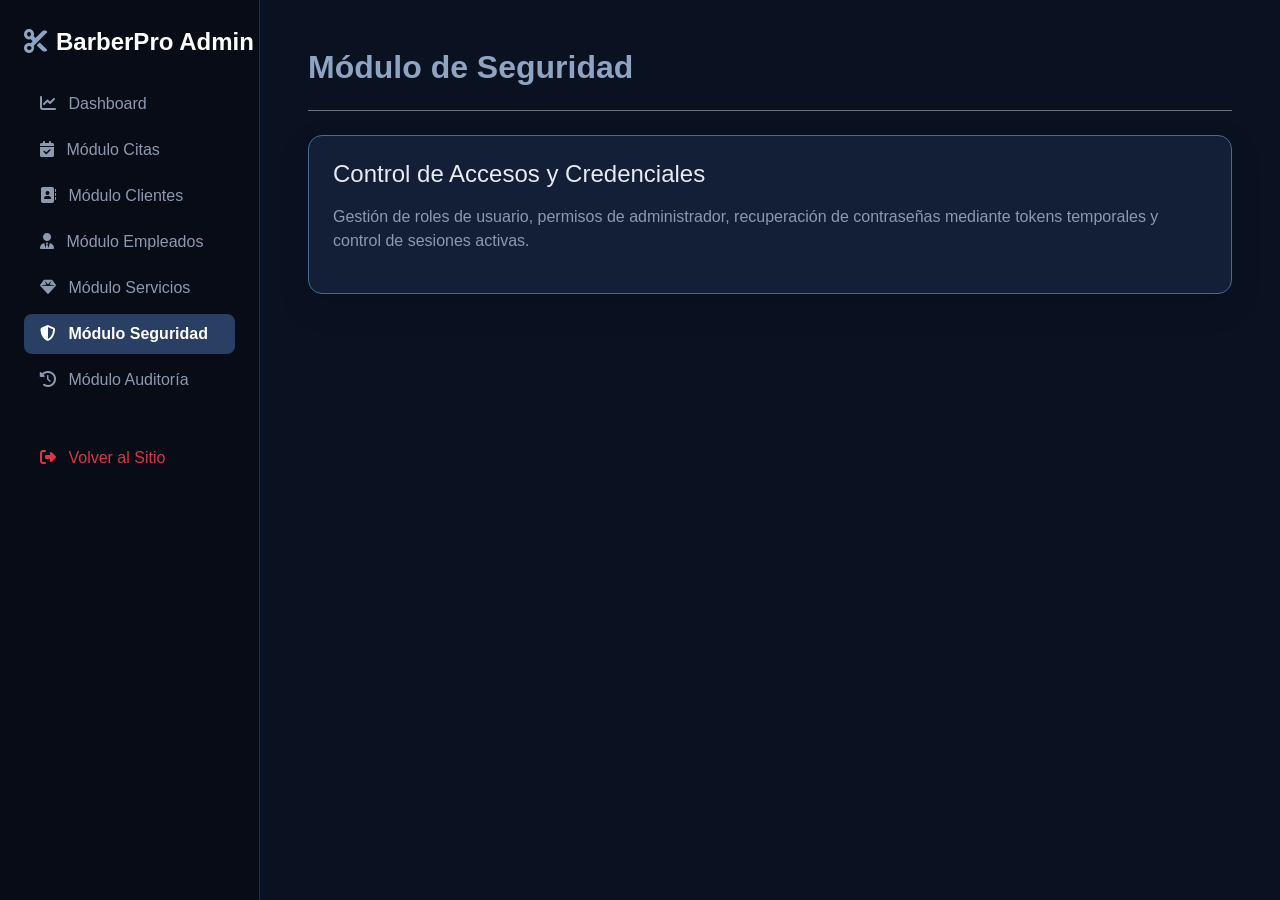
<file: admin_seguridad.html>
<!DOCTYPE html>
<html lang="es">
<head>
    <meta charset="UTF-8">
    <meta name="viewport" content="width=device-width, initial-scale=1.0">
    <title>Módulo Seguridad - BarberPro Admin</title>
    <link href="https://cdn.jsdelivr.net/npm/bootstrap@5.3.2/dist/css/bootstrap.min.css" rel="stylesheet">
    <link rel="stylesheet" href="https://cdnjs.cloudflare.com/ajax/libs/font-awesome/6.4.0/css/all.min.css">
    <style>
        body { background-color: #0b132b; color: #ffffff; font-family: 'Segoe UI', Tahoma, Geneva, Verdana, sans-serif; }
        .sidebar { min-height: 100vh; background-color: #050b18; border-right: 1px solid #1c2541; position: fixed; top: 0; left: 0; width: 260px; z-index: 100; }
        .sidebar .nav-link { color: #8d99ae; transition: 0.2s; margin-bottom: 6px; border-radius: 8px; }
        .sidebar .nav-link.active, .sidebar .nav-link:hover { color: #ffffff; background-color: #3a86ff; font-weight: 600; }
        main { margin-left: 260px; }
        @media (max-width: 768px) { main { margin-left: 0; } .sidebar { position: relative; width: 100%; min-height: auto; } }
        .card-stat { background-color: #1c2541; border: 1px solid #3a86ff; border-radius: 12px; }
    </style>
    <link rel="stylesheet" href="theme.css">
</head>
<body>
    <div class="container-fluid">
        <div class="row">
            <nav class="sidebar p-4">
                <a href="index.html" class="navbar-brand fw-bold fs-4 text-white mb-4 d-block"><i class="fa-solid fa-scissors me-2 text-info"></i>BarberPro Admin</a>
                <ul class="nav nav-pills flex-column mb-auto">
                    <li class="nav-item"><a class="nav-link" href="admin_dashboard.html"><i class="fa-solid fa-chart-line me-2"></i> Dashboard</a></li>
                    <li class="nav-item"><a class="nav-link" href="admin_citas.html"><i class="fa-solid fa-calendar-check me-2"></i> Módulo Citas</a></li>
                    <li class="nav-item"><a class="nav-link" href="admin_clientes.html"><i class="fa-solid fa-address-book me-2"></i> Módulo Clientes</a></li>
                    <li class="nav-item"><a class="nav-link" href="admin_empleados.html"><i class="fa-solid fa-user-tie me-2"></i> Módulo Empleados</a></li>
                    <li class="nav-item"><a class="nav-link" href="admin_servicios.html"><i class="fa-solid fa-gem me-2"></i> Módulo Servicios</a></li>
                    <li class="nav-item"><a class="nav-link active" href="admin_seguridad.html"><i class="fa-solid fa-shield-halved me-2"></i> Módulo Seguridad</a></li>
                    <li class="nav-item"><a class="nav-link" href="admin_auditoria.html"><i class="fa-solid fa-clock-rotate-left me-2"></i> Módulo Auditoría</a></li>
                    <li class="nav-item"><hr class="dropdown-divider bg-secondary my-3"></li>
                    <li class="nav-item"><a href="index.html" class="nav-link text-danger"><i class="fa-solid fa-right-from-bracket me-2"></i> Volver al Sitio</a></li>
                </ul>
            </nav>

            <main class="col p-5">
                <div class="d-flex justify-content-between align-items-center mb-4 border-bottom border-secondary pb-3">
                    <h2 class="fw-bold text-info">Módulo de Seguridad</h2>
                </div>

                <div class="card card-stat p-4">
                    <h4>Control de Accesos y Credenciales</h4>
                    <p style="color: #8d99ae;" class="mt-2">Gestión de roles de usuario, permisos de administrador, recuperación de contraseñas mediante tokens temporales y control de sesiones activas.</p>
                </div>
            </main>
        </div>
    </div>
    <script src="https://cdn.jsdelivr.net/npm/bootstrap@5.3.2/dist/js/bootstrap.bundle.min.js"></script>
</body>
</html>
</file>
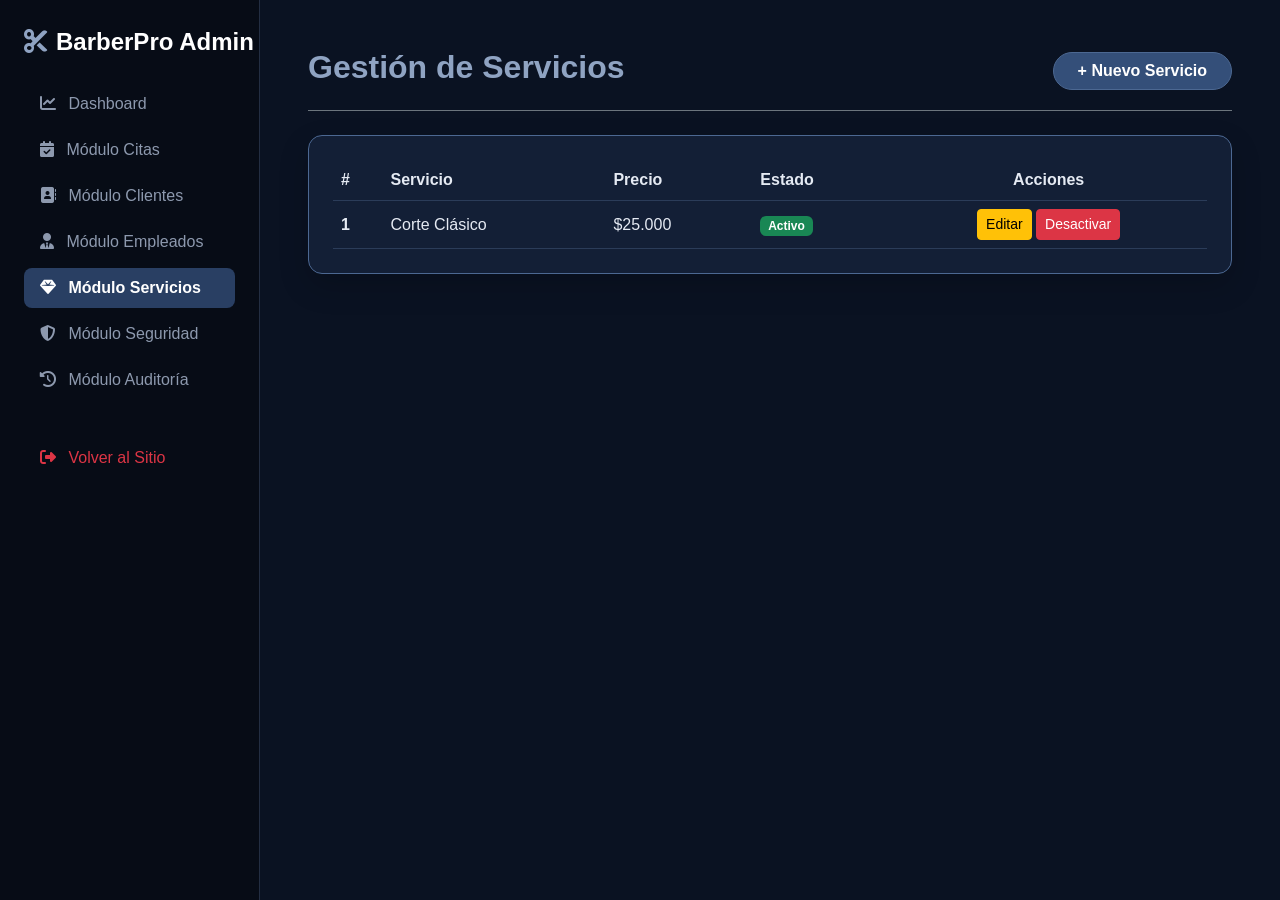
<file: admin_servicios.html>
<!DOCTYPE html>
<html lang="es">
<head>
    <meta charset="UTF-8">
    <meta name="viewport" content="width=device-width, initial-scale=1.0">
    <title>Módulo Servicios - BarberPro Admin</title>
    <link href="https://cdn.jsdelivr.net/npm/bootstrap@5.3.2/dist/css/bootstrap.min.css" rel="stylesheet">
    <link rel="stylesheet" href="https://cdnjs.cloudflare.com/ajax/libs/font-awesome/6.4.0/css/all.min.css">
    <style>
        body { background-color: #0b132b; color: #ffffff; font-family: 'Segoe UI', Tahoma, Geneva, Verdana, sans-serif; }
        .sidebar { min-height: 100vh; background-color: #050b18; border-right: 1px solid #1c2541; position: fixed; top: 0; left: 0; width: 260px; z-index: 100; }
        .sidebar .nav-link { color: #8d99ae; transition: 0.2s; margin-bottom: 6px; border-radius: 8px; }
        .sidebar .nav-link.active, .sidebar .nav-link:hover { color: #ffffff; background-color: #3a86ff; font-weight: 600; }
        main { margin-left: 260px; }
        @media (max-width: 768px) { main { margin-left: 0; } .sidebar { position: relative; width: 100%; min-height: auto; } }
        .card-stat { background-color: #1c2541; border: 1px solid #3a86ff; border-radius: 12px; }
        .table { color: #fff; }
    </style>
    <link rel="stylesheet" href="theme.css">
</head>
<body>
    <div class="container-fluid">
        <div class="row">
            <nav class="sidebar p-4">
                <a href="index.html" class="navbar-brand fw-bold fs-4 text-white mb-4 d-block"><i class="fa-solid fa-scissors me-2 text-info"></i>BarberPro Admin</a>
                <ul class="nav nav-pills flex-column mb-auto">
                    <li class="nav-item"><a class="nav-link" href="admin_dashboard.html"><i class="fa-solid fa-chart-line me-2"></i> Dashboard</a></li>
                    <li class="nav-item"><a class="nav-link" href="admin_citas.html"><i class="fa-solid fa-calendar-check me-2"></i> Módulo Citas</a></li>
                    <li class="nav-item"><a class="nav-link" href="admin_clientes.html"><i class="fa-solid fa-address-book me-2"></i> Módulo Clientes</a></li>
                    <li class="nav-item"><a class="nav-link" href="admin_empleados.html"><i class="fa-solid fa-user-tie me-2"></i> Módulo Empleados</a></li>
                    <li class="nav-item"><a class="nav-link active" href="admin_servicios.html"><i class="fa-solid fa-gem me-2"></i> Módulo Servicios</a></li>
                    <li class="nav-item"><a class="nav-link" href="admin_seguridad.html"><i class="fa-solid fa-shield-halved me-2"></i> Módulo Seguridad</a></li>
                    <li class="nav-item"><a class="nav-link" href="admin_auditoria.html"><i class="fa-solid fa-clock-rotate-left me-2"></i> Módulo Auditoría</a></li>
                    <li class="nav-item"><hr class="dropdown-divider bg-secondary my-3"></li>
                    <li class="nav-item"><a href="index.html" class="nav-link text-danger"><i class="fa-solid fa-right-from-bracket me-2"></i> Volver al Sitio</a></li>
                </ul>
            </nav>

            <main class="col p-5">
                <div class="d-flex justify-content-between align-items-center mb-4 border-bottom border-secondary pb-3">
                    <h2 class="fw-bold text-info">Gestión de Servicios</h2>
                    <button class="btn btn-primary fw-semibold px-4 rounded-pill">+ Nuevo Servicio</button>
                </div>

                <div class="card card-stat p-4">
                    <div class="table-responsive">
                        <table class="table table-dark table-hover align-middle mb-0">
                            <thead>
                                <tr>
                                    <th>#</th>
                                    <th>Servicio</th>
                                    <th>Precio</th>
                                    <th>Estado</th>
                                    <th class="text-center">Acciones</th>
                                </tr>
                            </thead>
                            <tbody>
                                <tr>
                                    <th>1</th>
                                    <td>Corte Clásico</td>
                                    <td>$25.000</td>
                                    <td><span class="badge bg-success">Activo</span></td>
                                    <td class="text-center">
                                        <button class="btn btn-sm btn-warning">Editar</button>
                                        <button class="btn btn-sm btn-danger">Desactivar</button>
                                    </td>
                                </tr>
                            </tbody>
                        </table>
                    </div>
                </div>
            </main>
        </div>
    </div>
    <script src="https://cdn.jsdelivr.net/npm/bootstrap@5.3.2/dist/js/bootstrap.bundle.min.js"></script>
</body>
</html>
</file>
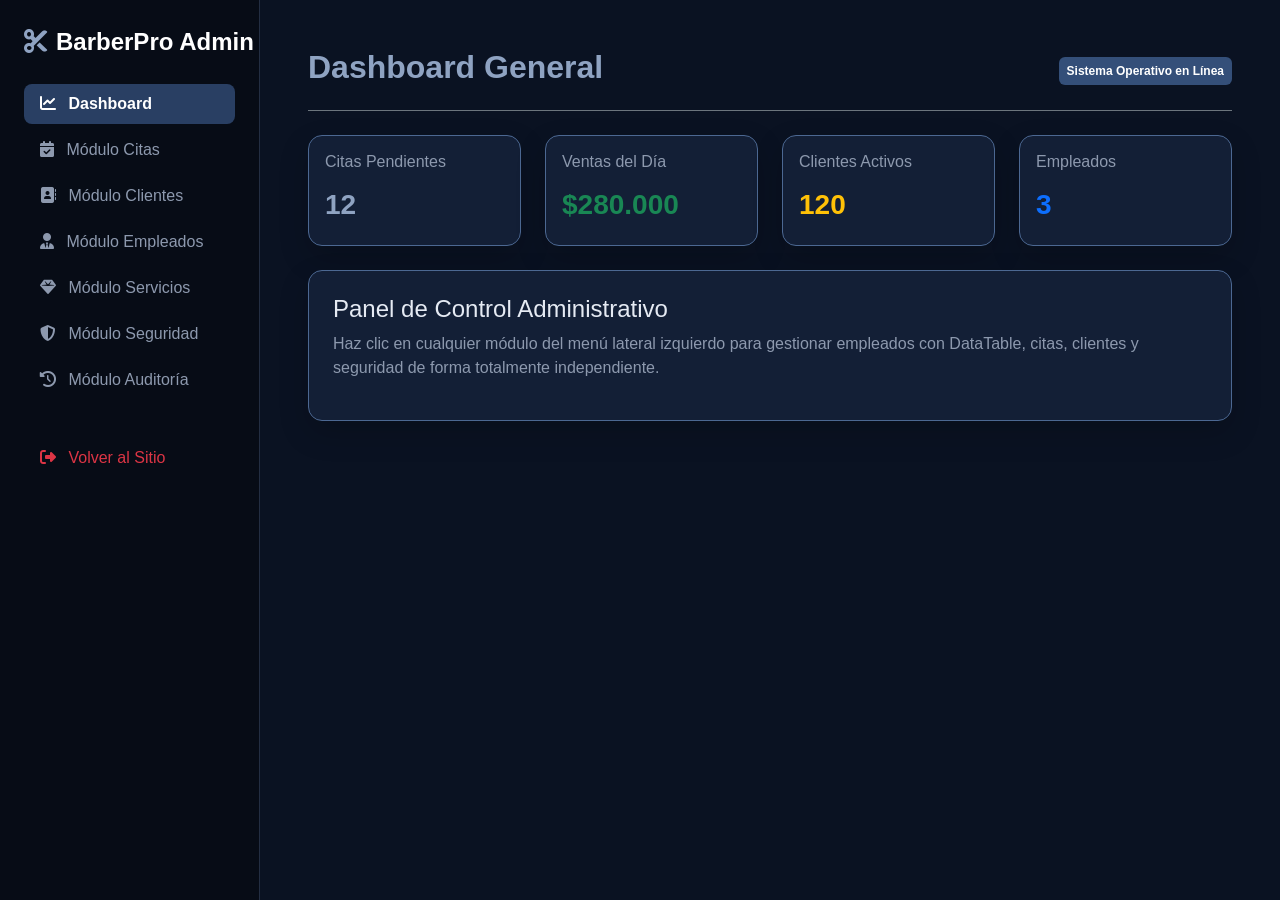
<file: administrador.html>
<!DOCTYPE html>
<html lang="es">
<head>
    <meta charset="UTF-8">
    <meta name="viewport" content="width=device-width, initial-scale=1.0">
    <title>Dashboard General - BarberPro Admin</title>
    <link href="https://cdn.jsdelivr.net/npm/bootstrap@5.3.2/dist/css/bootstrap.min.css" rel="stylesheet">
    <link rel="stylesheet" href="https://cdnjs.cloudflare.com/ajax/libs/font-awesome/6.4.0/css/all.min.css">
    <style>
        body { background-color: #0b132b; color: #ffffff; font-family: 'Segoe UI', Tahoma, Geneva, Verdana, sans-serif; }
        .sidebar { min-height: 100vh; background-color: #050b18; border-right: 1px solid #1c2541; position: fixed; top: 0; left: 0; width: 260px; z-index: 100; }
        .sidebar .nav-link { color: #8d99ae; transition: 0.2s; margin-bottom: 6px; border-radius: 8px; }
        .sidebar .nav-link.active, .sidebar .nav-link:hover { color: #ffffff; background-color: #3a86ff; font-weight: 600; }
        main { margin-left: 260px; }
        @media (max-width: 768px) { main { margin-left: 0; } .sidebar { position: relative; width: 100%; min-height: auto; } }
        .card-stat { background-color: #1c2541; border: 1px solid #3a86ff; border-radius: 12px; }
    </style>
    <link rel="stylesheet" href="theme.css">
</head>
<body>
    <div class="container-fluid">
        <div class="row">
            <nav class="sidebar p-4">
                <a href="index.html" class="navbar-brand fw-bold fs-4 text-white mb-4 d-block"><i class="fa-solid fa-scissors me-2 text-info"></i>BarberPro Admin</a>
                <ul class="nav nav-pills flex-column mb-auto">
                    <li class="nav-item"><a class="nav-link active" href="admin_dashboard.html"><i class="fa-solid fa-chart-line me-2"></i> Dashboard</a></li>
                    <li class="nav-item"><a class="nav-link" href="admin_citas.html"><i class="fa-solid fa-calendar-check me-2"></i> Módulo Citas</a></li>
                    <li class="nav-item"><a class="nav-link" href="admin_clientes.html"><i class="fa-solid fa-address-book me-2"></i> Módulo Clientes</a></li>
                    <li class="nav-item"><a class="nav-link" href="admin_empleados.html"><i class="fa-solid fa-user-tie me-2"></i> Módulo Empleados</a></li>
                    <li class="nav-item"><a class="nav-link" href="admin_servicios.html"><i class="fa-solid fa-gem me-2"></i> Módulo Servicios</a></li>
                    <li class="nav-item"><a class="nav-link" href="admin_seguridad.html"><i class="fa-solid fa-shield-halved me-2"></i> Módulo Seguridad</a></li>
                    <li class="nav-item"><a class="nav-link" href="admin_auditoria.html"><i class="fa-solid fa-clock-rotate-left me-2"></i> Módulo Auditoría</a></li>
                    <li class="nav-item"><hr class="dropdown-divider bg-secondary my-3"></li>
                    <li class="nav-item"><a href="index.html" class="nav-link text-danger"><i class="fa-solid fa-right-from-bracket me-2"></i> Volver al Sitio</a></li>
                </ul>
            </nav>

            <main class="col p-5">
                <div class="d-flex justify-content-between align-items-center mb-4 border-bottom border-secondary pb-3">
                    <h2 class="fw-bold text-info">Dashboard General</h2>
                    <span class="badge bg-primary p-2">Sistema Operativo en Línea</span>
                </div>
                <div class="row g-4 mb-4">
                    <div class="col-md-3">
                        <div class="card card-stat p-3 text-white">
                            <h6 style="color: #8d99ae;">Citas Pendientes</h6>
                            <h3 class="fw-bold text-info mt-2">12</h3>
                        </div>
                    </div>
                    <div class="col-md-3">
                        <div class="card card-stat p-3 text-white">
                            <h6 style="color: #8d99ae;">Ventas del Día</h6>
                            <h3 class="fw-bold text-success mt-2">$280.000</h3>
                        </div>
                    </div>
                    <div class="col-md-3">
                        <div class="card card-stat p-3 text-white">
                            <h6 style="color: #8d99ae;">Clientes Activos</h6>
                            <h3 class="fw-bold text-warning mt-2">120</h3>
                        </div>
                    </div>
                    <div class="col-md-3">
                        <div class="card card-stat p-3 text-white">
                            <h6 style="color: #8d99ae;">Empleados</h6>
                            <h3 class="fw-bold text-primary mt-2">3</h3>
                        </div>
                    </div>
                </div>
                <div class="card card-stat p-4">
                    <h4>Panel de Control Administrativo</h4>
                    <p style="color: #8d99ae;">Haz clic en cualquier módulo del menú lateral izquierdo para gestionar empleados con DataTable, citas, clientes y seguridad de forma totalmente independiente.</p>
                </div>
            </main>
        </div>
    </div>
    <script src="https://cdn.jsdelivr.net/npm/bootstrap@5.3.2/dist/js/bootstrap.bundle.min.js"></script>
</body>
</html>
</file>
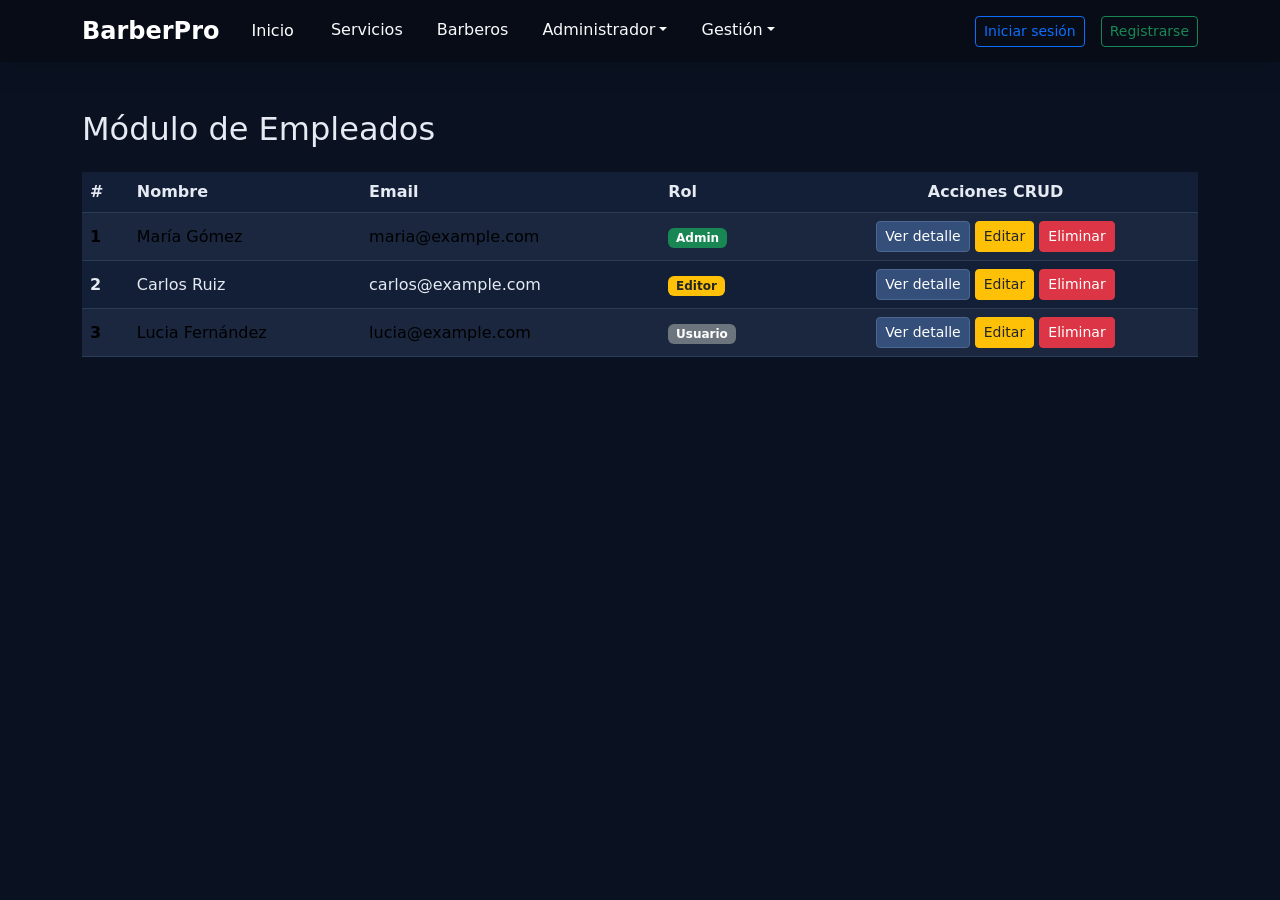
<file: empleados.html>
<!DOCTYPE html>
<html lang="es">
<head>
    <meta charset="UTF-8">
    <meta name="viewport" content="width=device-width, initial-scale=1.0">
    <title>Empleados - BarberPro</title>
    <link rel="stylesheet" href="https://cdnjs.cloudflare.com/ajax/libs/twitter-bootstrap/5.3.8/css/bootstrap.min.css">
    <link rel="stylesheet" href="https://cdn.datatables.net/3.0.4/css/dataTables.bootstrap5.min.css">
    <style>
        body { background-color: #f8f9fa; color: #333; }
        .navbar-custom { background-color: black; }
        .navbar-nav .btn { color: #f8f9fa; text-align: left; }
    </style>
    <link rel="stylesheet" href="theme.css">
</head>
<body>
    <header>
        <nav class="navbar navbar-expand-lg navbar-dark navbar-custom sticky-top">
            <div class="container">
                <a class="navbar-brand fw-bold fs-4" href="index.html">BarberPro</a>
                <button class="navbar-toggler" type="button" data-bs-toggle="collapse" data-bs-target="#navbarNav" aria-controls="navbarNav" aria-expanded="false" aria-label="Toggle navigation">
                    <span class="navbar-toggler-icon"></span>
                </button>
                <div class="collapse navbar-collapse justify-content-between" id="navbarNav">
                    <ul class="navbar-nav gap-2 mb-2 mb-lg-0">
                        <li class="nav-item"><a class="nav-link px-3 rounded-pill text-white" href="index.html">Inicio</a></li>
                        <li class="nav-item"><a class="btn" href="servicios.html">Servicios</a></li>
                        <li class="nav-item"><a class="btn" href="empleados.html">Barberos</a></li>

                        <li class="nav-item dropdown">
                            <a class="btn dropdown-toggle" data-bs-toggle="dropdown" href="#" role="button">Administrador</a>
                            <ul class="dropdown-menu">
                                <li><a class="dropdown-item" href="administrador.html">Dashboard</a></li>
                                <li><a class="dropdown-item active" href="empleados.html">Empleados</a></li>
                                <li><a class="dropdown-item" href="#">Ventas</a></li>
                            </ul>
                        </li>

                        <li class="nav-item dropdown">
                            <a class="btn dropdown-toggle" data-bs-toggle="dropdown" href="#" role="button">Gestión</a>
                            <ul class="dropdown-menu">
                                <li><a class="dropdown-item" href="#">Citas</a></li>
                                <li><a class="dropdown-item" href="catalogo.html">Catálogo Servicios</a></li>
                                <li><hr class="dropdown-divider"></li>
                                <li><a class="dropdown-item" href="#">Inventario</a></li>
                            </ul>
                        </li>
                    </ul>

                    <div class="d-flex align-items-center gap-3">
                        <a class="btn btn-outline-primary btn-sm text-nowrap" data-bs-toggle="modal" data-bs-target="#modalLogin" href="#">Iniciar sesión</a>
                        <a class="btn btn-outline-success btn-sm text-nowrap" data-bs-toggle="modal" data-bs-target="#modalRegistro" href="#">Registrarse</a>
                    </div>
                </div>
            </div>
        </nav>
    </header>

    <!-- MODAL LOGIN -->
    <div class="modal fade" id="modalLogin" tabindex="-1" aria-hidden="true">
        <div class="modal-dialog">
            <div class="modal-content">
                <div class="modal-header"><h4 class="modal-title">Iniciar sesión</h4><button type="button" class="btn-close" data-bs-dismiss="modal"></button></div>
                <div class="modal-body">
                    <form>
                        <div class="mb-3 mt-3"><label class="form-label">Email:</label><input type="email" class="form-control" placeholder="Email"></div>
                        <div class="mb-3"><label class="form-label">Contraseña:</label><input type="password" class="form-control" placeholder="Contraseña"></div>
                        <button type="submit" class="btn btn-primary w-100 text-white">Ingresar</button>
                    </form>
                </div>
            </div>
        </div>
    </div>

    <!-- MODAL REGISTRO -->
    <div class="modal fade" id="modalRegistro" tabindex="-1" aria-hidden="true">
        <div class="modal-dialog">
            <div class="modal-content">
                <div class="modal-header"><h4 class="modal-title">Registrarse</h4><button type="button" class="btn-close" data-bs-dismiss="modal"></button></div>
                <div class="modal-body">
                    <form>
                        <div class="mb-3"><label class="form-label">Nombre:</label><input type="text" class="form-control" placeholder="Nombre"></div>
                        <div class="mb-3"><label class="form-label">Email:</label><input type="email" class="form-control" placeholder="Email"></div>
                        <div class="mb-3"><label class="form-label">Contraseña:</label><input type="password" class="form-control" placeholder="Contraseña"></div>
                        <button type="submit" class="btn btn-success w-100 text-white">Registrarse</button>
                    </form>
                </div>
            </div>
        </div>
    </div>

    <!-- CONTENIDO PRINCIPAL -->
    <main class="container my-5">
        <h2 class="mb-4">Módulo de Empleados</h2>
        <div class="table-responsive">
            <table id="Tablita" class="table table-striped table-hover align-middle">
                <thead class="table-dark">
                    <tr>
                        <th scope="col">#</th>
                        <th scope="col">Nombre</th>
                        <th scope="col">Email</th>
                        <th scope="col">Rol</th>
                        <th scope="col" class="text-center">Acciones CRUD</th>
                    </tr>
                </thead>
                <tbody>
                    <tr>
                        <th scope="row">1</th>
                        <td>María Gómez</td>
                        <td>maria@example.com</td>
                        <td><span class="badge bg-success">Admin</span></td>
                        <td class="text-center">
                            <button class="btn btn-sm btn-info text-white" data-bs-toggle="modal" data-bs-target="#detalles">Ver detalle</button>
                            <button class="btn btn-sm btn-warning text-dark" data-bs-toggle="modal" data-bs-target="#editar">Editar</button>
                            <button class="btn btn-sm btn-danger" data-bs-toggle="modal" data-bs-target="#eliminar">Eliminar</button>
                        </td>
                    </tr>
                    <tr>
                        <th scope="row">2</th>
                        <td>Carlos Ruiz</td>
                        <td>carlos@example.com</td>
                        <td><span class="badge bg-warning text-dark">Editor</span></td>
                        <td class="text-center">
                            <button class="btn btn-sm btn-info text-white" data-bs-toggle="modal" data-bs-target="#detalles">Ver detalle</button>
                            <button class="btn btn-sm btn-warning text-dark" data-bs-toggle="modal" data-bs-target="#editar">Editar</button>
                            <button class="btn btn-sm btn-danger" data-bs-toggle="modal" data-bs-target="#eliminar">Eliminar</button>
                        </td>
                    </tr>
                    <tr>
                        <th scope="row">3</th>
                        <td>Lucia Fernández</td>
                        <td>lucia@example.com</td>
                        <td><span class="badge bg-secondary">Usuario</span></td>
                        <td class="text-center">
                            <button class="btn btn-sm btn-info text-white" data-bs-toggle="modal" data-bs-target="#detalles">Ver detalle</button>
                            <button class="btn btn-sm btn-warning text-dark" data-bs-toggle="modal" data-bs-target="#editar">Editar</button>
                            <button class="btn btn-sm btn-danger" data-bs-toggle="modal" data-bs-target="#eliminar">Eliminar</button>
                        </td>
                    </tr>
                </tbody>
            </table>
        </div>
    </main>

    <!-- MODAL VER DETALLES (DISABLED) -->
    <div class="modal fade" id="detalles" tabindex="-1" aria-hidden="true">
        <div class="modal-dialog">
            <div class="modal-content">
                <div class="modal-header"><h4 class="modal-title">Info Empleado</h4><button type="button" class="btn-close" data-bs-dismiss="modal"></button></div>
                <div class="modal-body">
                    <form>
                        <div class="mb-3"><label class="form-label">Nombre:</label><input type="text" class="form-control" value="María Gómez" disabled></div>
                        <div class="mb-3"><label class="form-label">Dirección:</label><input type="text" class="form-control" value="Calle Falsa 123" disabled></div>
                        <div class="mb-3"><label class="form-label">Teléfono:</label><input type="tel" class="form-control" value="3001234567" disabled></div>
                        <div class="mb-3"><label class="form-label">Área:</label><input type="text" class="form-control" value="Administración" disabled></div>
                    </form>
                </div>
                <div class="modal-footer"><button type="button" class="btn btn-secondary" data-bs-dismiss="modal">Cerrar</button></div>
            </div>
        </div>
    </div>

    <!-- MODAL EDITAR -->
    <div class="modal fade" id="editar" tabindex="-1" aria-hidden="true">
        <div class="modal-dialog">
            <div class="modal-content">
                <div class="modal-header"><h4 class="modal-title">Editar Empleado</h4><button type="button" class="btn-close" data-bs-dismiss="modal"></button></div>
                <div class="modal-body">
                    <form>
                        <div class="mb-3"><label class="form-label">Nombre:</label><input type="text" class="form-control" value="María Gómez"></div>
                        <div class="mb-3"><label class="form-label">Dirección:</label><input type="text" class="form-control" value="Calle Falsa 123"></div>
                        <div class="mb-3"><label class="form-label">Teléfono:</label><input type="tel" class="form-control" value="3001234567"></div>
                    </form>
                </div>
                <div class="modal-footer"><button type="button" class="btn btn-secondary" data-bs-dismiss="modal">Cancelar</button><button type="button" class="btn btn-primary">Guardar</button></div>
            </div>
        </div>
    </div>

    <!-- MODAL ELIMINAR -->
    <div class="modal fade" id="eliminar" tabindex="-1" aria-hidden="true">
        <div class="modal-dialog">
            <div class="modal-content">
                <div class="modal-header bg-danger text-white"><h5 class="modal-title">Confirmar Eliminación</h5><button type="button" class="btn-close btn-close-white" data-bs-dismiss="modal"></button></div>
                <div class="modal-body text-center"><p class="fs-5">¿Desea eliminar este registro?</p></div>
                <div class="modal-footer justify-content-center"><button type="button" class="btn btn-secondary" data-bs-dismiss="modal">No</button><button type="button" class="btn btn-danger" data-bs-dismiss="modal">Sí, eliminar</button></div>
            </div>
        </div>
    </div>

    <script src="https://cdnjs.cloudflare.com/ajax/libs/twitter-bootstrap/5.3.8/js/bootstrap.bundle.min.js"></script>
    <script src="https://cdn.datatables.net/3.0.4/js/dataTables.min.js"></script>
    <script src="https://cdn.datatables.net/3.0.4/js/dataTables.bootstrap5.min.js"></script>
    <script>new DataTable('#Tablita');</script>
</body>
</html>
</file>
<file: theme.css>
:root {
    color-scheme: dark;
    --bp-bg: #0a1222;
    --bp-nav: #070c16;
    --bp-surface: #131f36;
    --bp-surface-raised: #1c2e4b;
    --bp-border: rgba(101, 127, 168, 0.3);
    --bp-border-strong: #4c6892;
    --bp-text: #e5eaf3;
    --bp-muted: #a8b5ca;
    --bp-accent: #344f79;
    --bp-accent-hover: #293f63;
    --bp-accent-light: #8fa3c2;
    --line: var(--bp-border);
    --purple: var(--bp-accent-light);
    --purple-2: var(--bp-accent);
    --purple-3: var(--bp-accent-light);
}

html {
    scroll-behavior: smooth;
}

body {
    background-color: var(--bp-bg);
    color: var(--bp-text);
}

.navbar-custom,
.sidebar {
    background-color: var(--bp-nav) !important;
    border-color: var(--bp-border) !important;
}

.navbar-custom {
    box-shadow: 0 8px 24px rgba(0, 0, 0, 0.18);
}

.navbar-brand.text-info,
.text-info,
.nav-link.active.text-info,
.modal-title.text-info {
    color: var(--bp-accent-light) !important;
}

.nav-link {
    color: var(--bp-muted);
    transition: color 0.2s ease, background-color 0.2s ease;
}

.sidebar .nav-link.active,
.sidebar .nav-link:hover,
.sidebar .nav-link:focus {
    color: #fff !important;
    background-color: var(--bp-accent-hover) !important;
}

.card-stat,
.service-card,
.barber-card,
.modal-content {
    background-color: var(--bp-surface) !important;
    border-color: var(--bp-border-strong) !important;
    color: var(--bp-text);
}

.service-card,
.barber-card,
.card-stat {
    border-radius: 14px;
    box-shadow: 0 12px 30px rgba(0, 0, 0, 0.18);
}

.service-card,
.barber-card {
    transition: transform 0.2s ease, border-color 0.2s ease, box-shadow 0.2s ease;
}

.service-card:hover,
.barber-card:hover {
    border-color: var(--bp-accent-light) !important;
    box-shadow: 0 16px 34px rgba(0, 0, 0, 0.28);
}

.btn-primary,
.btn-info,
.btn-blue,
.badge.bg-primary {
    background-color: var(--bp-accent) !important;
    border-color: var(--bp-border-strong) !important;
    color: #fff !important;
}

.btn-primary:hover,
.btn-primary:focus,
.btn-info:hover,
.btn-info:focus,
.btn-blue:hover,
.btn-blue:focus {
    background-color: var(--bp-accent-hover) !important;
    border-color: var(--bp-accent-light) !important;
    color: #fff !important;
}

.btn-outline-info {
    color: var(--bp-accent-light);
    border-color: var(--bp-border-strong);
}

.btn-outline-info:hover,
.btn-outline-info:focus {
    background-color: var(--bp-accent);
    border-color: var(--bp-border-strong);
    color: #fff;
}

.form-control,
.form-select,
.dataTables_wrapper .dataTables_filter input,
.dataTables_wrapper .dataTables_length select {
    background-color: var(--bp-bg);
    border-color: var(--bp-border-strong);
    color: var(--bp-text);
}

.form-control::placeholder {
    color: var(--bp-muted);
    opacity: 0.8;
}

.form-control:focus,
.form-select:focus {
    background-color: var(--bp-bg);
    border-color: var(--bp-accent-light);
    color: #fff;
    box-shadow: 0 0 0 0.2rem rgba(101, 127, 168, 0.2);
}

.dropdown-menu-dark,
.dropdown-menu {
    background-color: var(--bp-nav);
    border-color: var(--bp-border);
}

.dropdown-item {
    color: var(--bp-text);
}

.dropdown-item:hover,
.dropdown-item:focus {
    background-color: var(--bp-surface-raised);
    color: #fff;
}

.table,
.table-dark {
    --bs-table-color: var(--bp-text);
    --bs-table-bg: var(--bp-surface);
    --bs-table-border-color: var(--bp-border);
    --bs-table-striped-bg: rgba(101, 127, 168, 0.08);
    --bs-table-hover-bg: rgba(101, 127, 168, 0.13);
    --bs-table-hover-color: #fff;
}

.carousel-caption {
    border-color: var(--bp-border-strong) !important;
}

.mockup-shell {
    background-color: rgba(10, 18, 34, 0.9) !important;
    border-color: var(--bp-border) !important;
}

.mockup-shell .panel,
.mockup-shell .desktop-panel {
    border-color: var(--bp-border-strong) !important;
}

.mockup-shell .badge {
    border-color: var(--bp-border-strong);
    background-color: rgba(76, 104, 146, 0.2);
    color: var(--bp-text);
}

.mockup-shell .register-bubble {
    border-color: var(--bp-accent-light);
    color: var(--bp-text);
    box-shadow: 0 0 15px rgba(76, 104, 146, 0.28);
}

:focus-visible {
    outline: 2px solid var(--bp-accent-light);
    outline-offset: 2px;
}

@media (prefers-reduced-motion: reduce) {
    html {
        scroll-behavior: auto;
    }

    *,
    *::before,
    *::after {
        transition-duration: 0.01ms !important;
        animation-duration: 0.01ms !important;
        animation-iteration-count: 1 !important;
    }
}
</file>
